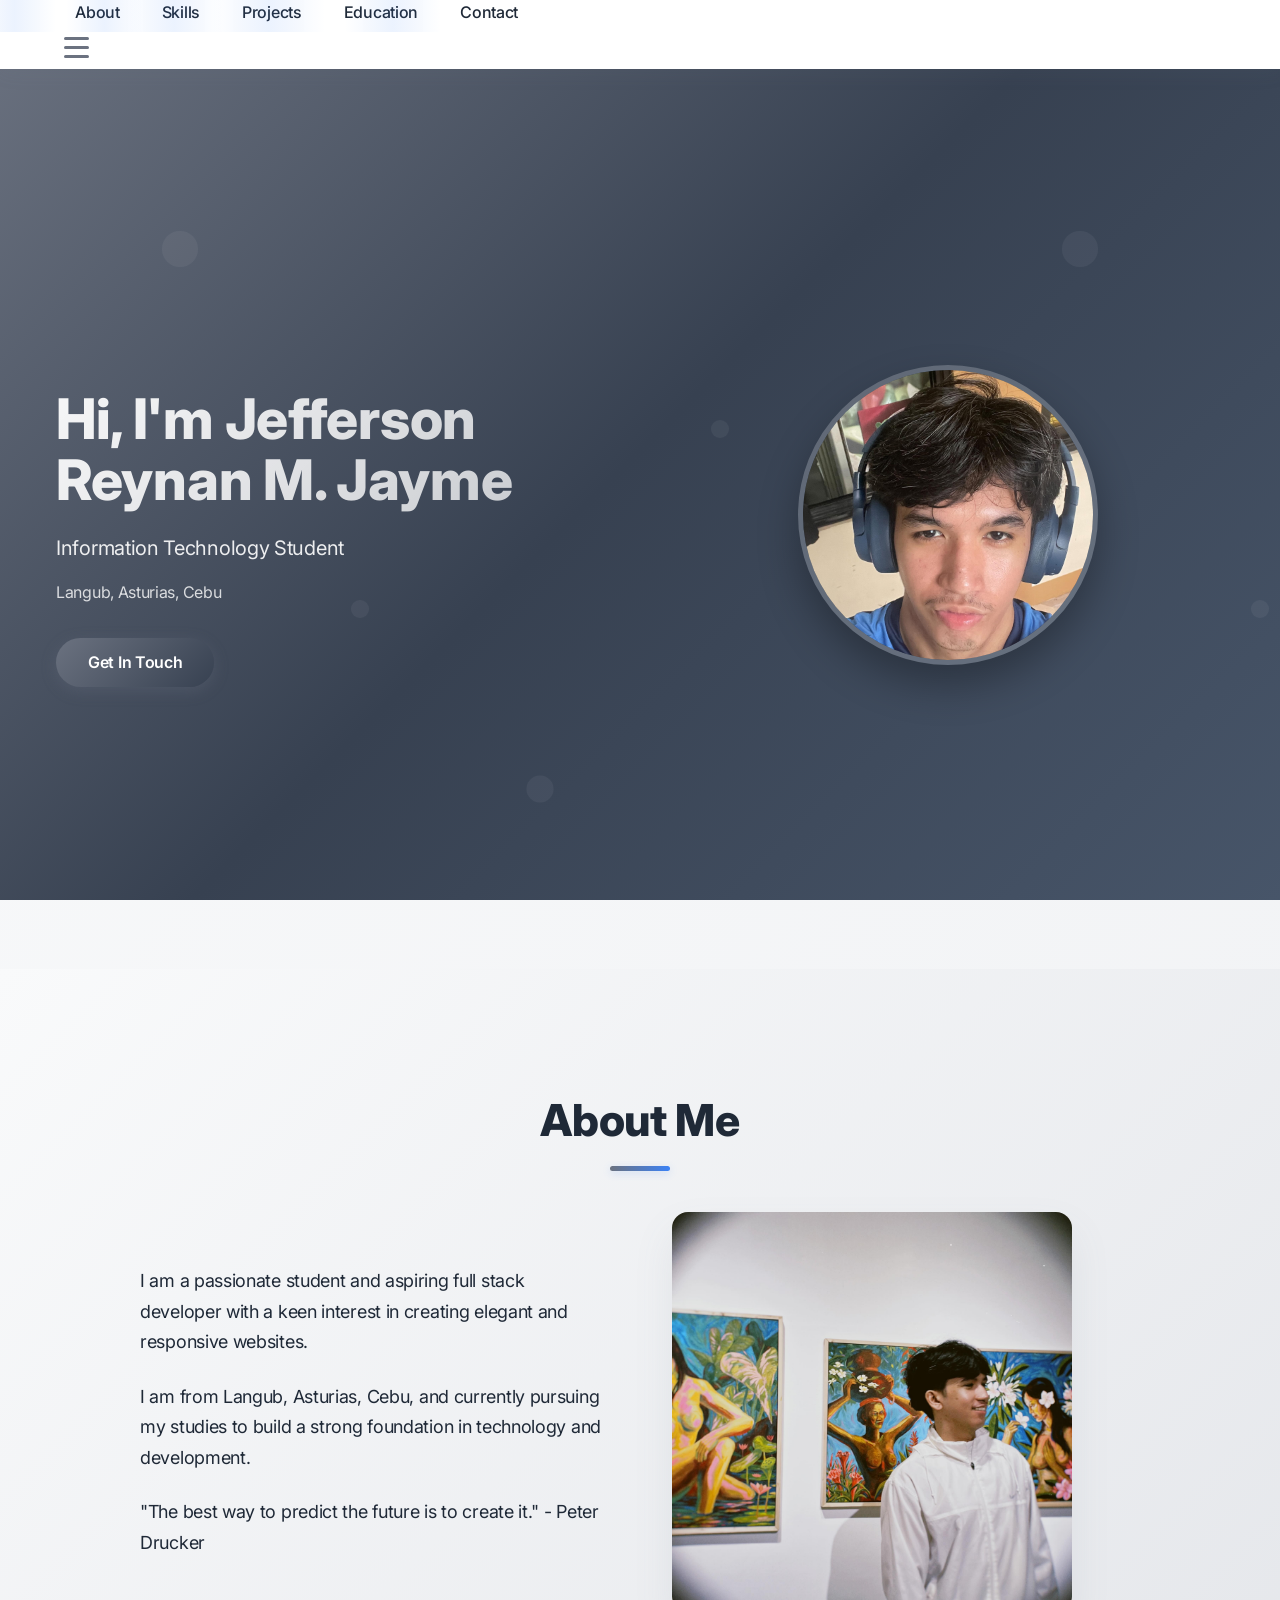
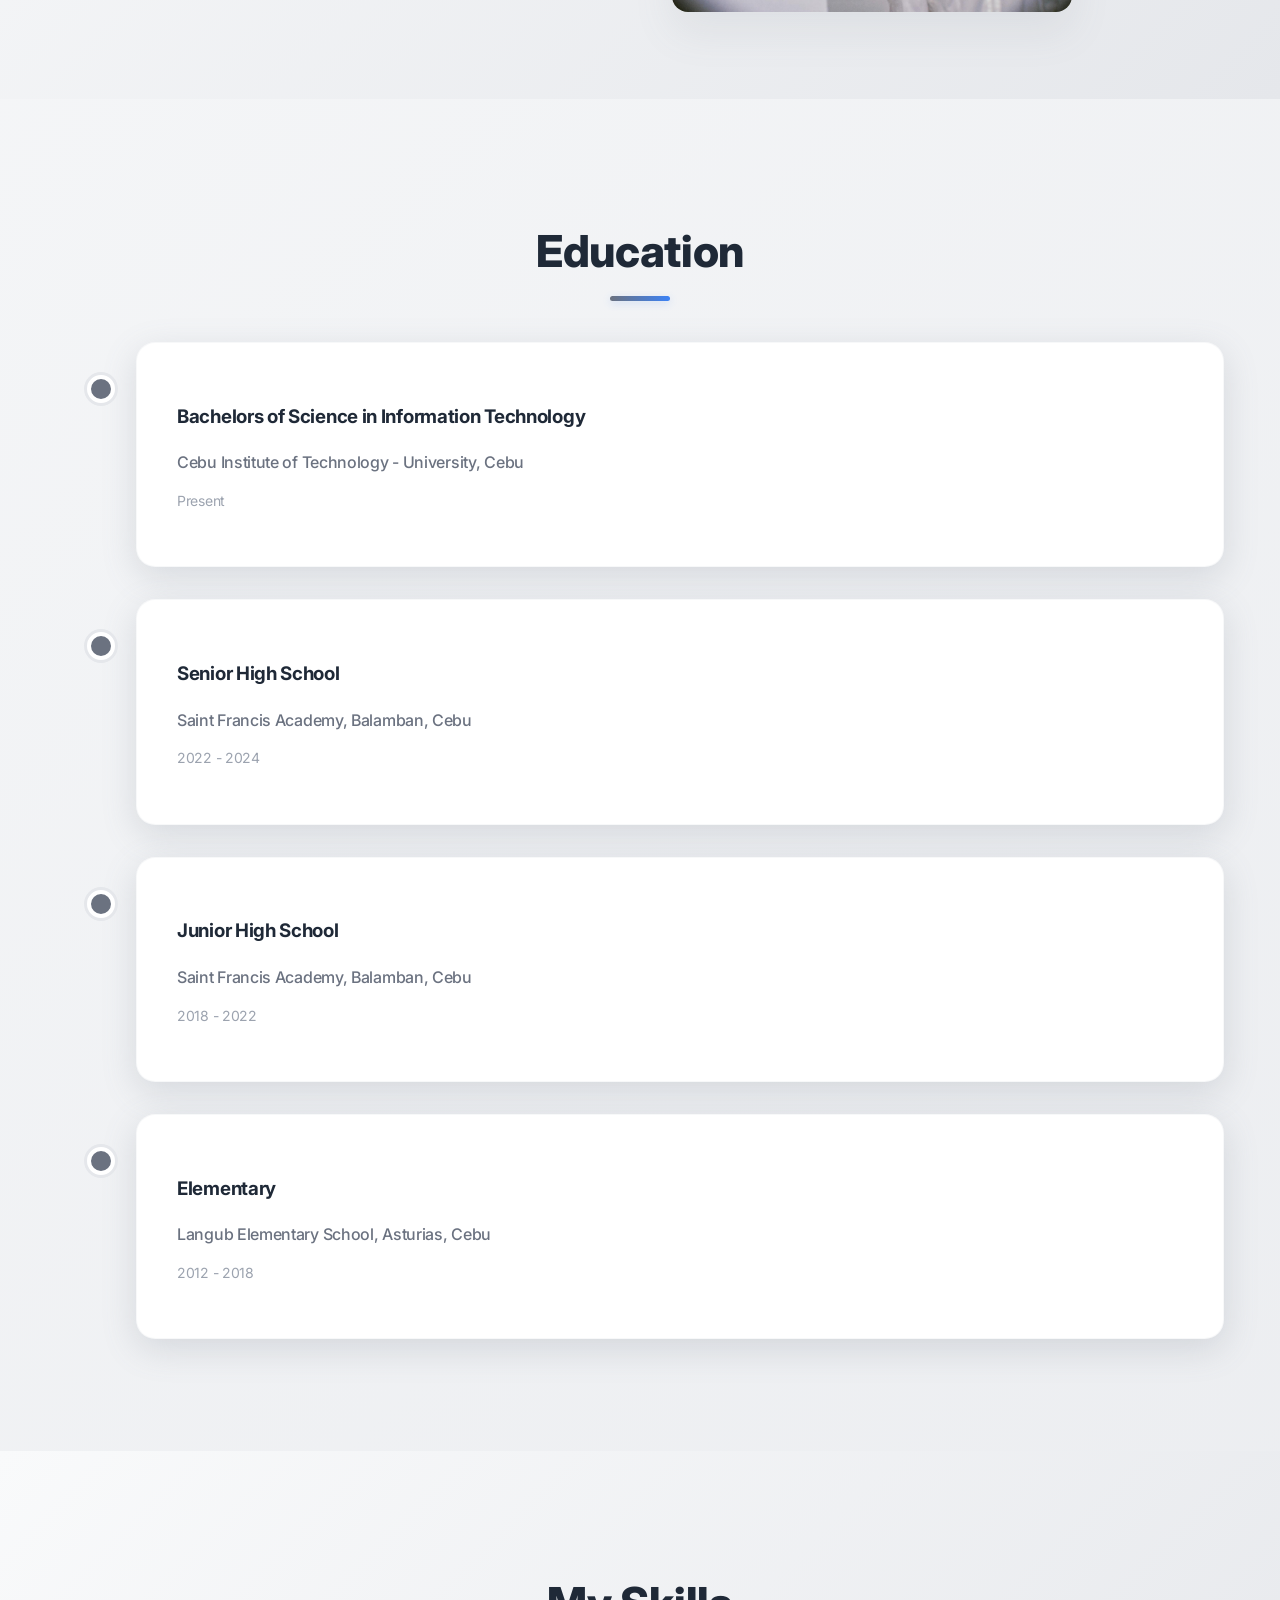
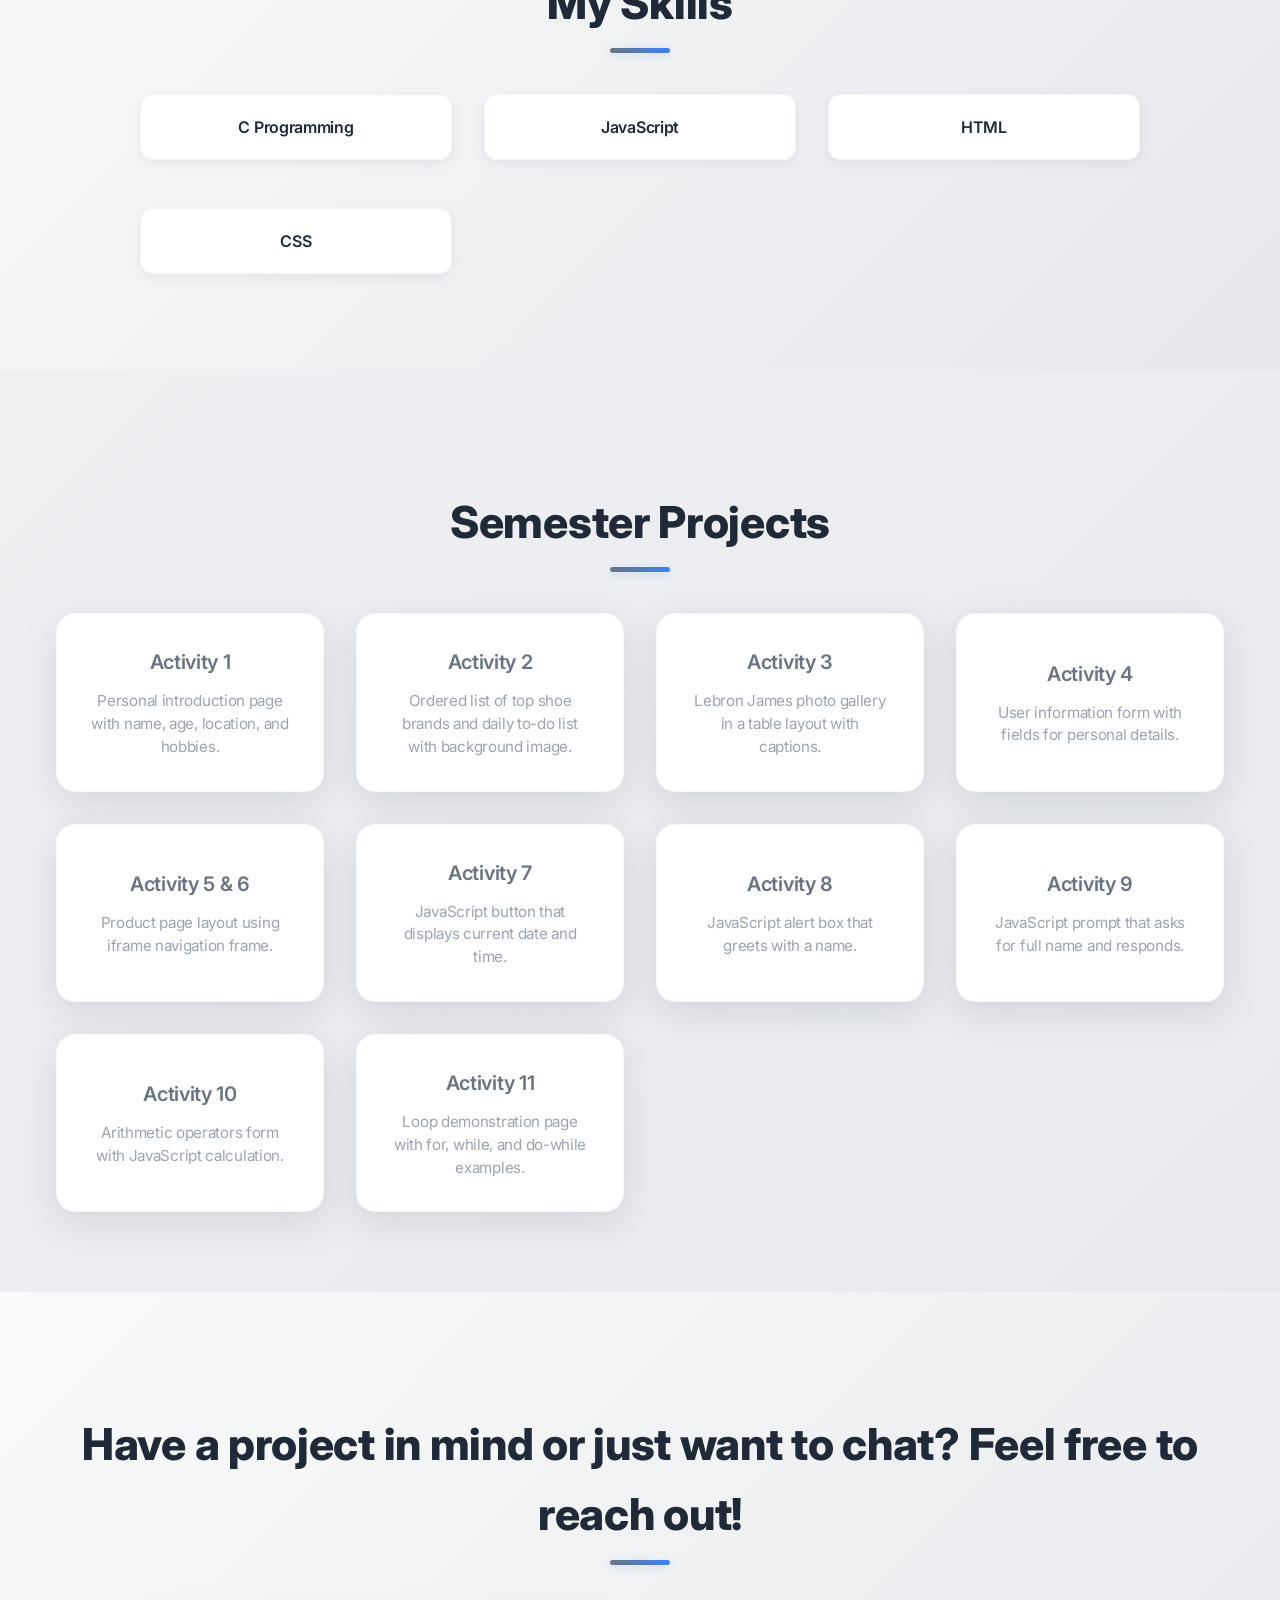
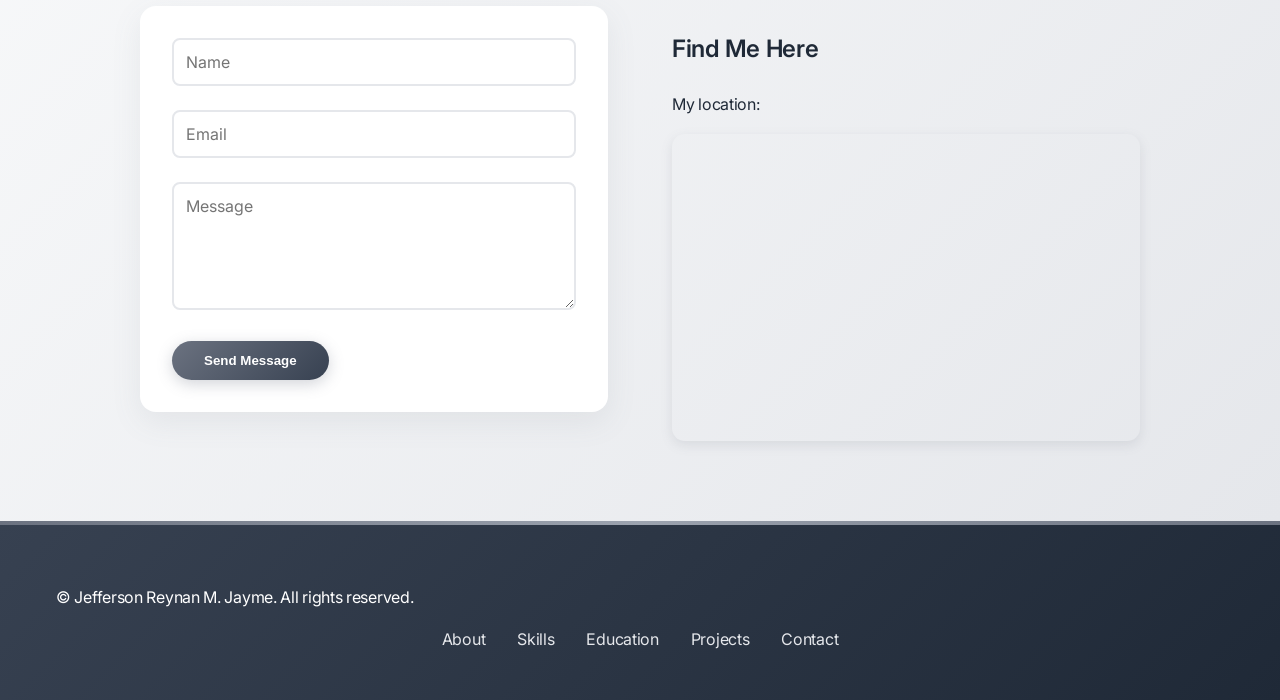
<file: index.html>
﻿<!DOCTYPE html>
<html lang="en">
<head>
    <meta charset="UTF-8">
    <meta name="viewport" content="width=device-width, initial-scale=1.0">
    <meta name="description" content="Jefferson Reynan M. Jayme - Portfolio">
    <meta name="author" content="Jefferson Reynan M. Jayme">
    <link rel="icon" type="image/x-icon" href="me.jpg">
    <title>Jefferson Reynan M. Jayme</title>
    <link href="https://fonts.googleapis.com/css2?family=Inter:wght@300;400;500;600;700&display=swap" rel="stylesheet">
    <link rel="stylesheet" href="style.css">
    <script src="script.js" defer></script>
</head>
<body>
    <!-- Header -->
    <header>
        <div class="container">
            <a href="#hero" class="logo"></a>
            <nav class="desktop-menu">
                <a href="#about">About</a>
                <a href="#skills">Skills</a>
                <a href="#projects">Projects</a>
                <a href="#education">Education</a>
                <a href="#contact">Contact</a>
            </nav>
            <button id="mobile-menu-button" class="mobile-menu-btn" aria-label="Toggle navigation">
                <span></span>
                <span></span>
                <span></span>
            </button>
        </div>
        <nav id="mobile-menu" class="mobile-menu">
            <a href="#about">About</a>
            <a href="#skills">Skills</a>
            <a href="#projects">Projects</a>
            <a href="#education">Education</a>
            <a href="#contact">Contact</a>
        </nav>
    </header>

    <main>
        <!-- Hero Section -->
        <section id="hero">
            <div class="hero-content">
                <div class="hero-text">
                    <h1>Hi, I'm Jefferson Reynan M. Jayme</h1>
                    <p>Information Technology Student</p>
                    <div class="hero-details">
                        <p>Langub, Asturias, Cebu</p>
                    </div>
                    <a href="#contact" class="btn btn-primary">Get In Touch</a>
                </div>
                <div class="hero-image">
                    <img src="me.jpg" alt="Jefferson Reynan M. Jayme">
                </div>
            </div>
            <div class="hero-bg-pattern"></div>
        </section>

        <!-- About Section -->
        <section id="about">
            <div class="container">
                <h2>About Me</h2>
                <div class="about-content">
                    <div class="about-text">
                        <p>I am a passionate student and aspiring full stack developer with a keen interest in creating elegant and responsive websites.</p>
                        <p>I am from Langub, Asturias, Cebu, and currently pursuing my studies to build a strong foundation in technology and development.</p>
                        <p>"The best way to predict the future is to create it." - Peter Drucker</p>
                    </div>
                    <div class="about-image">
                        <img src="about.jpg" alt="About Me">
                    </div>
                </div>
            </div>
        </section>

        <!-- Education Section -->
        <section id="education">
            <div class="container">
                <h2>Education</h2>
                <div class="education-list">
                    <div class="education-item">
                        <h3>Bachelors of Science in Information Technology</h3>
                        <p class="education-institution">Cebu Institute of Technology - University, Cebu</p>
                        <p class="education-year">Present</p>
                    </div>
                    <div class="education-item">
                        <h3>Senior High School</h3>
                        <p class="education-institution">Saint Francis Academy, Balamban, Cebu</p>
                        <p class="education-year">2022 - 2024</p>
                    </div>
                    <div class="education-item">
                        <h3>Junior High School</h3>
                        <p class="education-institution">Saint Francis Academy, Balamban, Cebu</p>
                        <p class="education-year">2018 - 2022</p>
                    </div>
                    <div class="education-item">
                        <h3>Elementary</h3>
                        <p class="education-institution">Langub Elementary School, Asturias, Cebu</p>
                        <p class="education-year">2012 - 2018</p>
                    </div>
                </div>
            </div>
        </section>

        <!-- Skills Section -->
        <section id="skills">
            <div class="container">
                <h2>My Skills</h2>
                <div class="skills-grid">
                    <div class="skill-item">
                        <span>C Programming</span>
                    </div>
                    <div class="skill-item">
                        <span>JavaScript</span>
                    </div>
                    <div class="skill-item">
                        <span>HTML</span>
                    </div>
                    <div class="skill-item">
                        <span>CSS</span>
                    </div>
                </div>
            </div>
        </section>

        <!-- Projects Section -->
        <section id="projects">
            <div class="container">
                <h2>Semester Projects</h2>
                <div class="projects-grid">
                    <a href="../act1/activity1.html" class="project-card" target="_blank">
                        <div>
                            <h3>Activity 1</h3>
                            <p class="project-description">Personal introduction page with name, age, location, and hobbies.</p>
                        </div>
                    </a>
                    <a href="../act2/activity2.html" class="project-card" target="_blank">
                        <div>
                            <h3>Activity 2</h3>
                            <p class="project-description">Ordered list of top shoe brands and daily to-do list with background image.</p>
                        </div>
                    </a>
                    <a href="../act3/activity3.html" class="project-card" target="_blank">
                        <div>
                            <h3>Activity 3</h3>
                            <p class="project-description">Lebron James photo gallery in a table layout with captions.</p>
                        </div>
                    </a>
                    <a href="activity4.html" class="project-card" target="_blank">
                        <div>
                            <h3>Activity 4</h3>
                            <p class="project-description">User information form with fields for personal details.</p>
                        </div>
                    </a>
                    <a href="../act6/index.html" class="project-card" target="_blank">
                        <div>
                            <h3>Activity 5 & 6</h3>
                            <p class="project-description">Product page layout using iframe navigation frame.</p>
                        </div>
                    </a>
                    <a href="../act7/index.html.html" class="project-card" target="_blank">
                        <div>
                            <h3>Activity 7</h3>
                            <p class="project-description">JavaScript button that displays current date and time.</p>
                        </div>
                    </a>
                    <a href="../act8/index.html.html" class="project-card" target="_blank">
                        <div>
                            <h3>Activity 8</h3>
                            <p class="project-description">JavaScript alert box that greets with a name.</p>
                        </div>
                    </a>
                    <a href="../act9/index.html" class="project-card" target="_blank">
                        <div>
                            <h3>Activity 9</h3>
                            <p class="project-description">JavaScript prompt that asks for full name and responds.</p>
                        </div>
                    </a>
                    <a href="../act10/index.html" class="project-card" target="_blank">
                        <div>
                            <h3>Activity 10</h3>
                            <p class="project-description">Arithmetic operators form with JavaScript calculation.</p>
                        </div>
                    </a>
                    <a href="../act11/activity11.html" class="project-card" target="_blank">
                        <div>
                            <h3>Activity 11</h3>
                            <p class="project-description">Loop demonstration page with for, while, and do-while examples.</p>
                        </div>
                    </a>
                </div>
            </div>
        </section>

        <!-- Contact Section -->
        <section id="contact">
            <div class="container">
                <h2>Have a project in mind or just want to chat? Feel free to reach out!</h2>
                <div class="contact-content">
                    <div class="contact-form">
                        <form id="contactForm">
                            <div class="form-group">
                                <input type="text" id="name" name="name" placeholder="Name" required>
                            </div>
                            <div class="form-group">
                                <input type="email" id="email" name="email" placeholder="Email" required>
                            </div>
                            <div class="form-group">
                                <textarea id="message" name="message" rows="5" placeholder="Message" required></textarea>
                            </div>
                            <button type="submit" class="btn btn-primary">Send Message</button>
                        </form>
                    </div>
                    <div class="contact-info">
                        <h3>Find Me Here</h3>
                        <p>My location:</p>
                        <div class="location-map">
                            <iframe src="https://www.google.com/maps/embed?pb=!1m18!1m12!1m3!1d4664.048304246637!2d123.733541569204!3d10.580619111533487!2m3!1f0!2f0!3f0!3m2!1i1024!2i768!4f13.1!3m3!1m2!1s0x33a906456cd90123%3A0x2db681f93d478acc!2sLangub%2C%20Asturias%2C%20Cebu!5e0!3m2!1sen!2sph!4v1778016704497!5m2!1sen!2sph" width="600" height="450" style="border:0;" allowfullscreen="" loading="lazy" referrerpolicy="no-referrer-when-downgrade"></iframe>
                        </div>
                    </div>
                </div>
            </div>
        </section>
    </main>

    <!-- Footer -->
    <footer>
        <div class="container">
            <p>&copy; <span id="current-year"></span> Jefferson Reynan M. Jayme. All rights reserved.</p>
            <nav class="footer-nav">
                <a href="#about">About</a>
                <a href="#skills">Skills</a>
                <a href="#education">Education</a>
                <a href="#projects">Projects</a>
                <a href="#contact">Contact</a>
            </nav>
        </div>
    </footer>
</body>
</html>
</file>
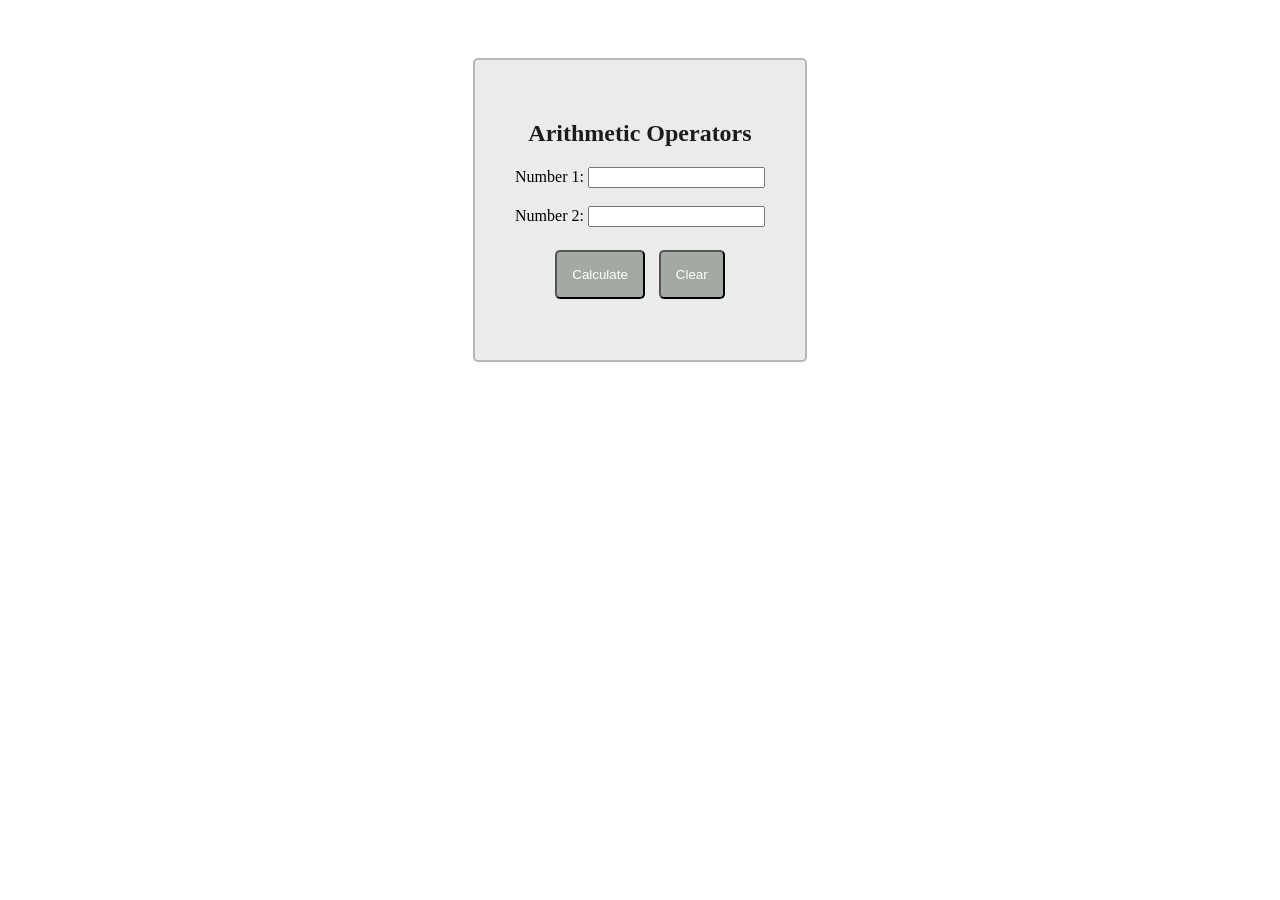
<file: act10/index.html>
<!DOCTYPE html>
 <html>
    <head>
        <title>Activity 10</title>
        <script src="script.js"></script>
          <link rel="stylesheet" href="styles.css" />
    </head>
    <body>
        <div class="container">
            <h2>Arithmetic Operators</h2>
            <form id="sumForm">
                <label for="num1">Number 1:</label>
                <input type="text" id="num1" name="num1"><br><br>

                <label for="num2">Number 2:</label>
                <input type="text" id="num2" name="num2"><br><br>

                <button type="button" onclick="calculate()">Calculate</button>
                <button type="reset" onclick="clearFields()">Clear</button>
            </form>


            <p id="sum"></p>
            <p id="difference"></p>
            <p id="product"></p>
            <p id="quotient"></p>
            <p id="remainder"></p>
        </div>
    </body>
</html>
</file>
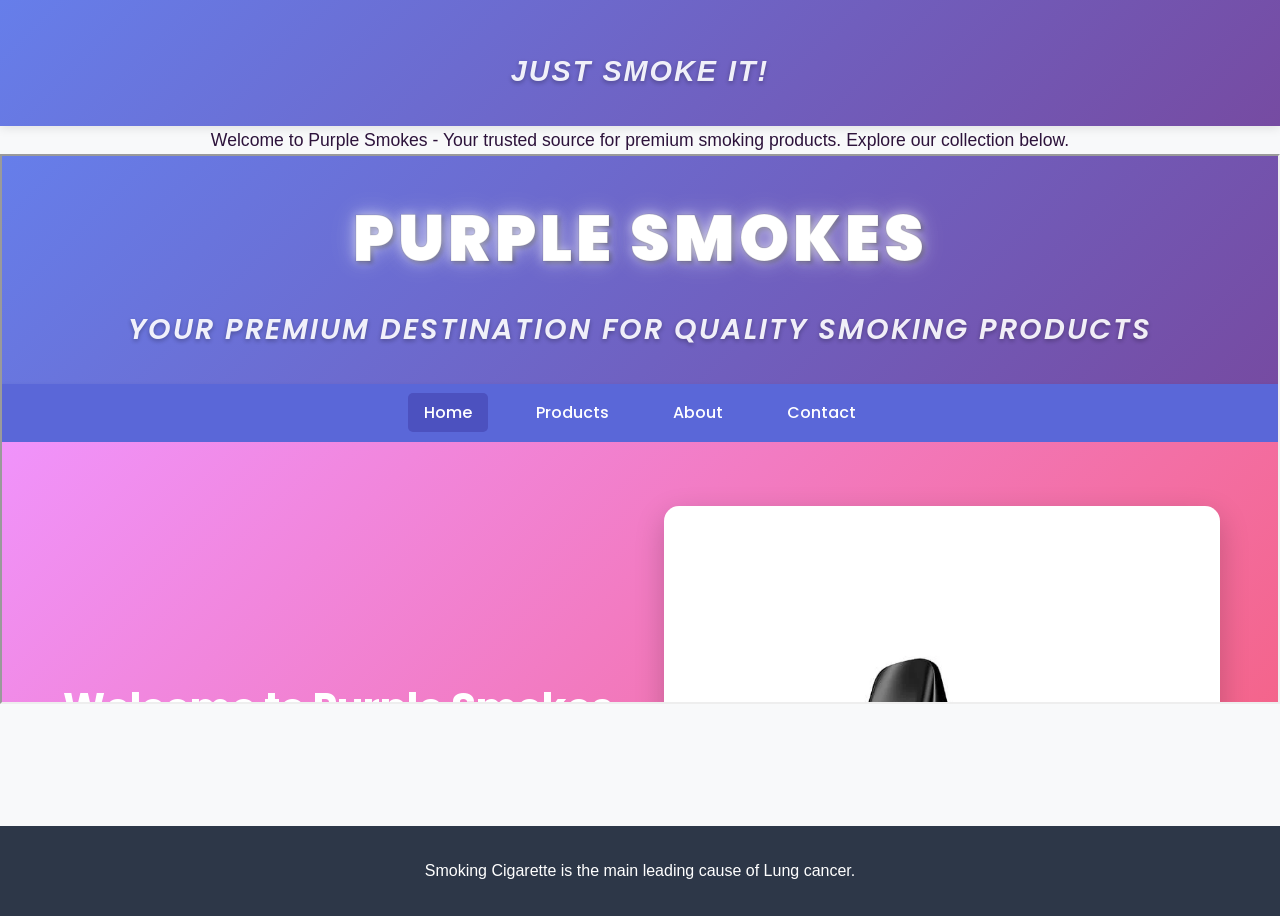
<file: act6/index.html>
<!DOCTYPE html>
<html>
    <head>
        <title>activity 5</title>
        <link rel="stylesheet" href="style.css">

    </head>       
    <body>
        <div class="header">
            <p>Just Smoke It!</p>
        </div>

        <div class="main">
            <p>Welcome to Purple Smokes - Your trusted source for premium smoking products. Explore our collection below.</p>
            <iframe src="home.html" name="mainframe" width="100%" height="550"></iframe>
        </div>

        <div class="footer">
            <p>Smoking Cigarette is the main leading cause of Lung cancer.</p>
        </div>
    </body>
</html>
</file>
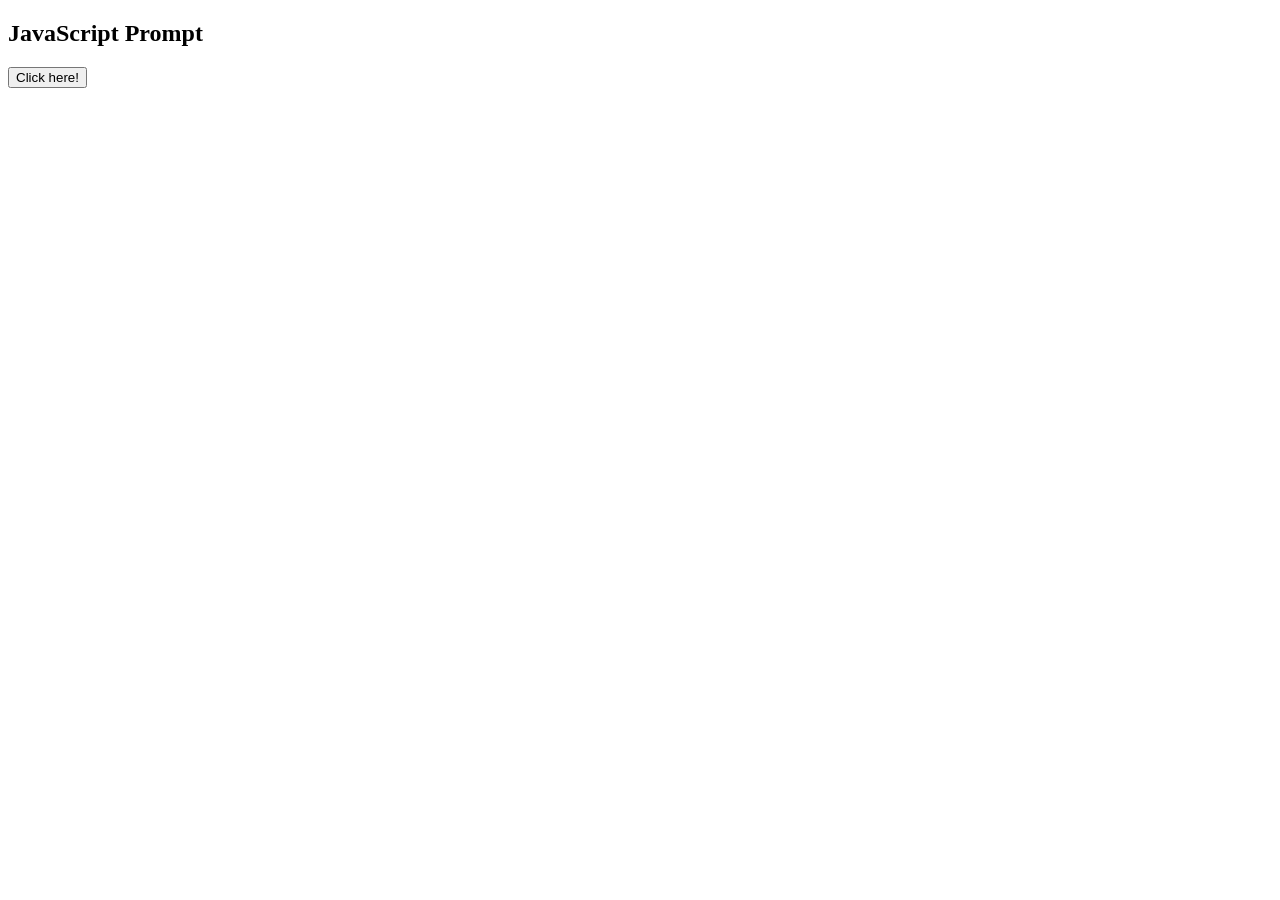
<file: act9/index.html>
<!DOCTYPE html>
<html>
    <head>
        <title>Activity 9</title>
        <script>
            function myFunction() {
                let txt;
                let fullName = prompt("Full name :", "Enter full name here");
                if (fullName == null || fullName == "") {
                    txt = "The field is required!";
                } else {
                    txt = "Hello, " + fullName + "! How are you today?";
                }
                document.getElementById("demo").innerHTML = txt;
            }
        </script>
    </head>
    <body>
        <h2>JavaScript Prompt</h2>
        <button onclick="myFunction()">Click here!</button>
        <p id="demo"></p> <!--Display output here-->
    </body>
</html>
</file>
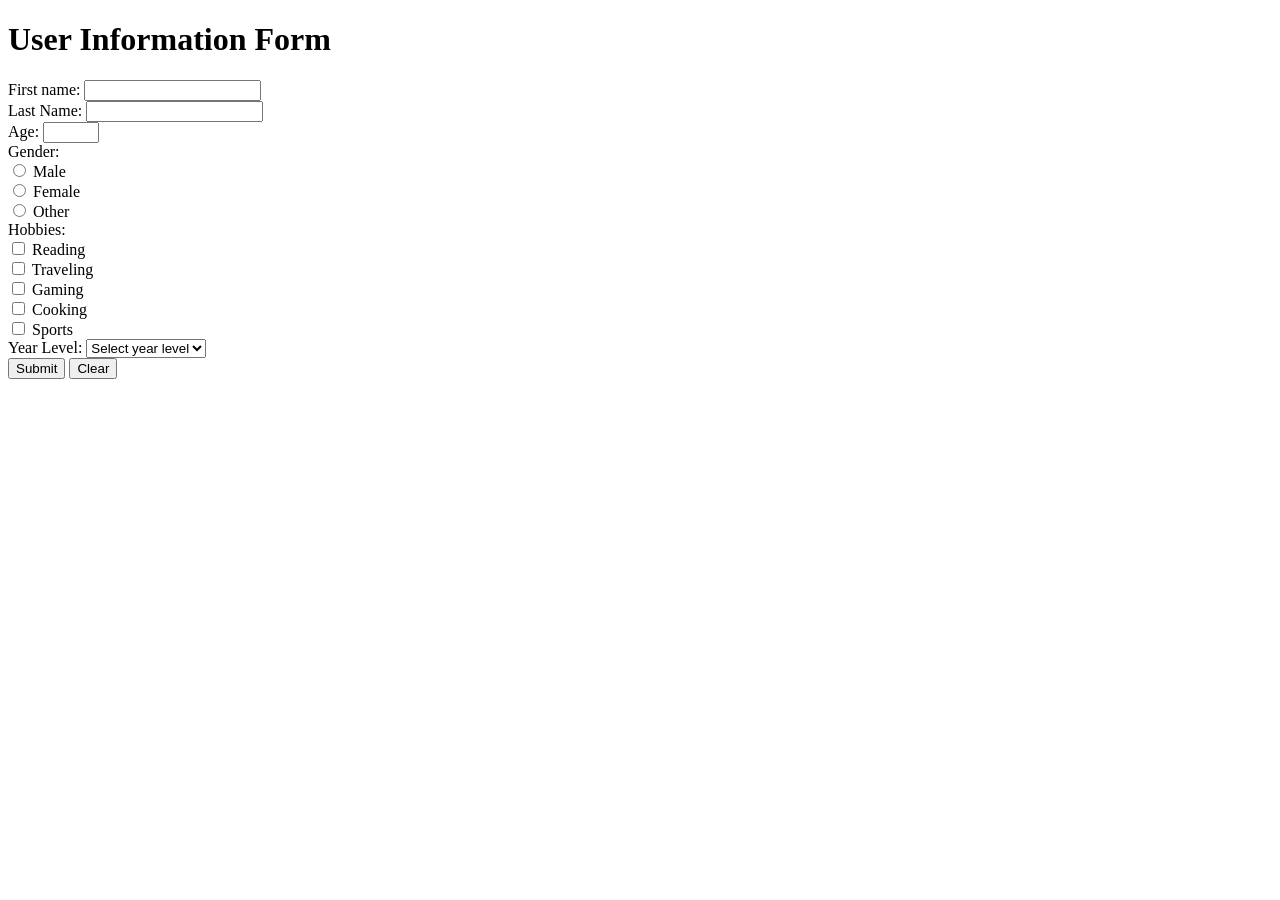
<file: activity4.html>
<!DOCTYPE html>
<html lang="en">
<head>
    <meta charset="UTF-8">
    <meta name="viewport" content="width=device-width, initial-scale=1.0">
    <title>Activity 4 - User Information Form</title>
</head>
<body>
    <h1>User Information Form</h1>
    <form id="userForm">
        <div>
            <label for="firstName">First name:</label>
            <input type="text" id="firstName" name="firstName" required>
        </div>

        <div>
            <label for="lastName">Last Name:</label>
            <input type="text" id="lastName" name="lastName" required>
        </div>

        <div>
            <label for="age">Age:</label>
            <input type="number" id="age" name="age" min="1" max="120" required>
        </div>

        <div>
            <label>Gender:</label><br>
            <input type="radio" name="gender" value="male" required> Male<br>
            <input type="radio" name="gender" value="female" required> Female<br>
            <input type="radio" name="gender" value="other" required> Other
        </div>

        <div>
            <label>Hobbies:</label><br>
            <input type="checkbox" name="hobbies" value="reading"> Reading<br>
            <input type="checkbox" name="hobbies" value="traveling"> Traveling<br>
            <input type="checkbox" name="hobbies" value="gaming"> Gaming<br>
            <input type="checkbox" name="hobbies" value="cooking"> Cooking<br>
            <input type="checkbox" name="hobbies" value="sports"> Sports
        </div>

        <div>
            <label for="yearLevel">Year Level:</label>
            <select id="yearLevel" name="yearLevel" required>
                <option value="">Select year level</option>
                <option value="1st">1st year</option>
                <option value="2nd">2nd year</option>
                <option value="3rd">3rd year</option>
                <option value="4th">4th year</option>
            </select>
        </div>

        <div>
            <button type="submit">Submit</button>
            <button type="reset">Clear</button>
        </div>
    </form>

    <script>
        document.getElementById('userForm').addEventListener('submit', function(e) {
            e.preventDefault();
            alert('Form submitted successfully!');
        });
    </script>
</body>
</html>
</file>
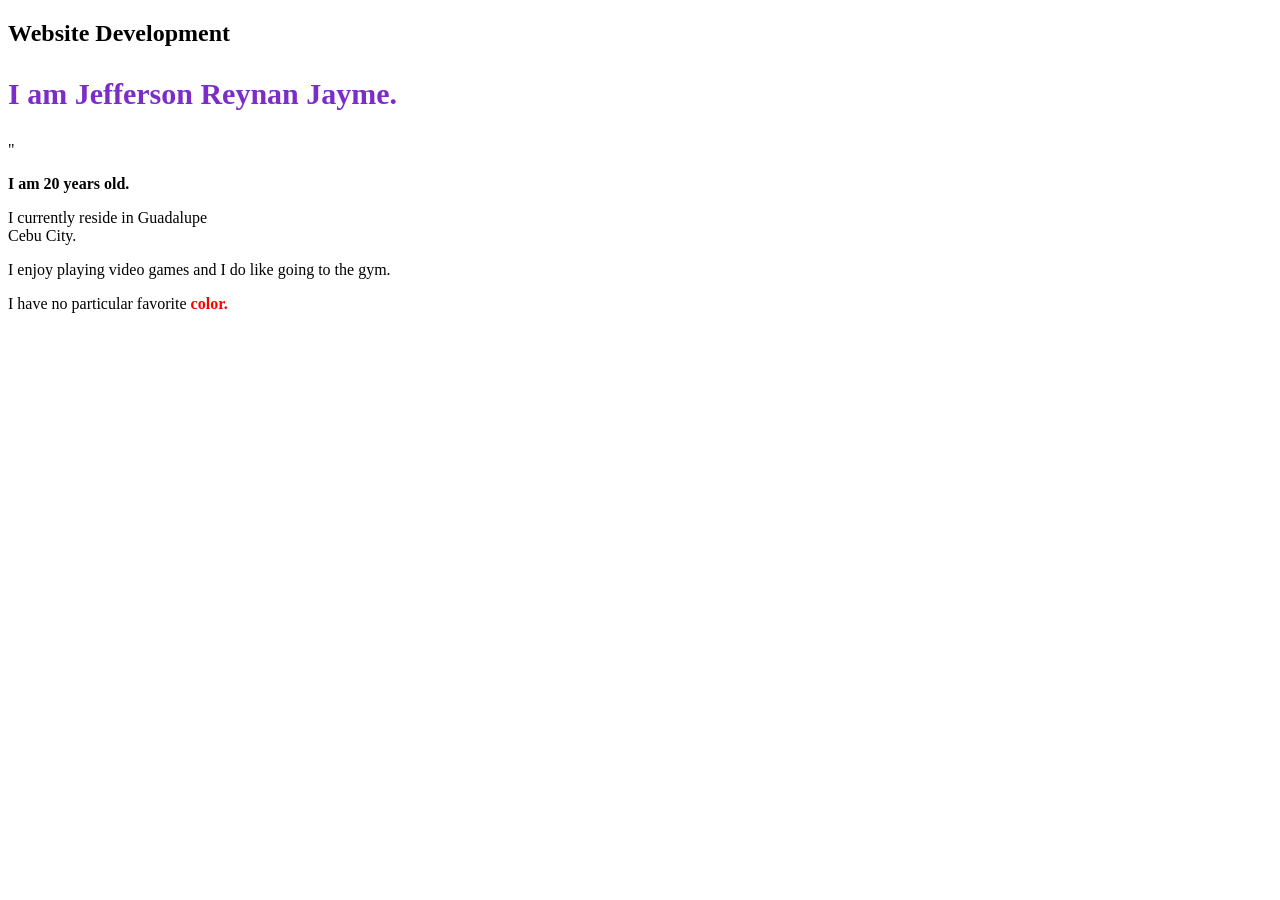
<file: act1/activity1.html>
<!DOCTYPE html>
<html>
    <head>
		<title>Acitivity1</title>
	</head>
	<body>
		<h2>Website Development</h2>
		<p style="font-size: 30px;font-family:Times New Roman, Times, serif;font-weight: bold; color: rgb(124, 45, 199); text-decoration:solid; ">I am Jefferson Reynan Jayme.</p>"
	    <p><b>I am 20 years old.</b></p>
	    <p>I currently reside in Guadalupe <br> Cebu City.</p>
	    <p>I enjoy playing video games and I do like going to the gym.</p>
	    <p>I have no particular favorite <b style="font-weight:bolder; color:red">color.</b></p>
	</body>
</html>
</file>
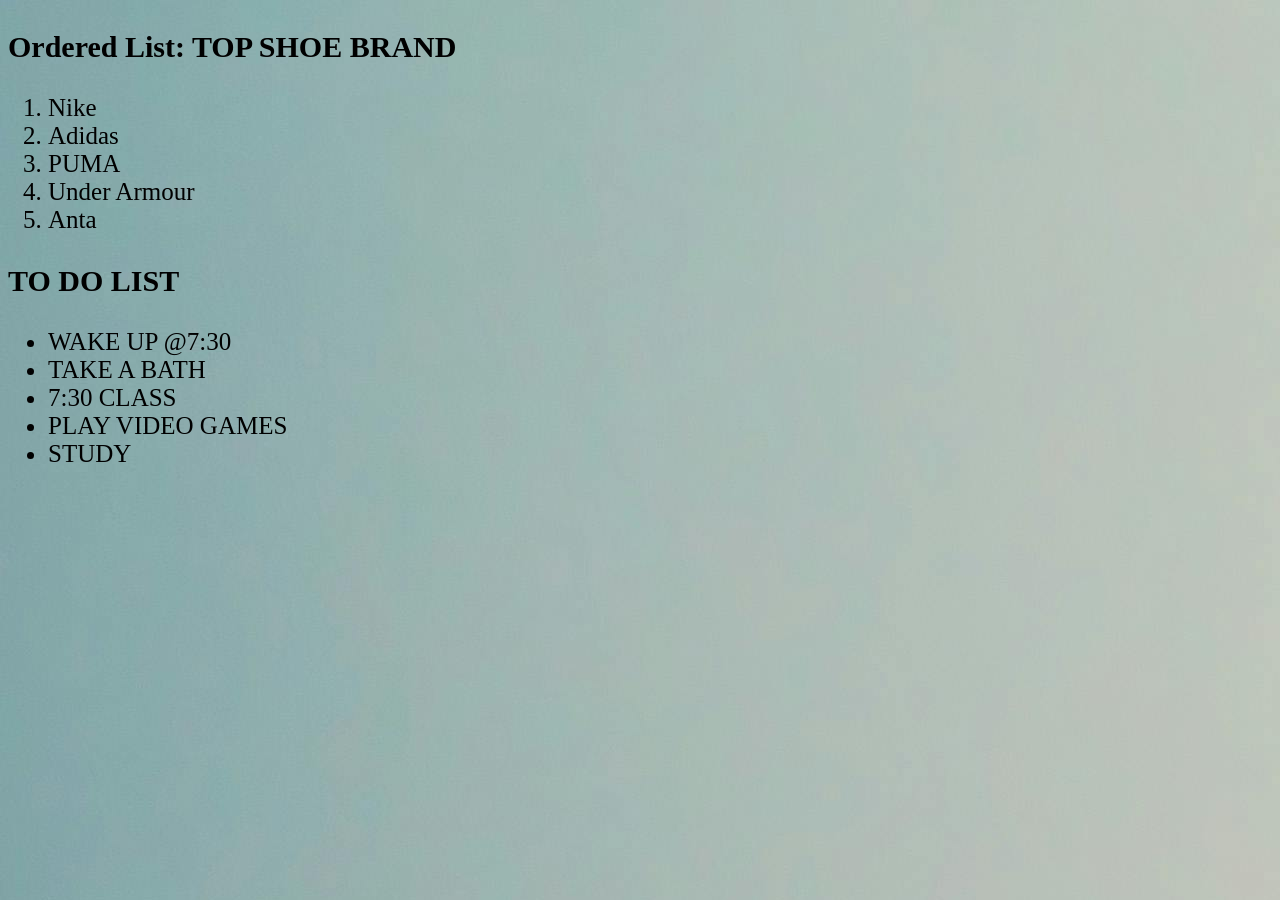
<file: act2/activity2.html>
<!DOCTYPE html>
<html>
    <head>
        <title>activity2</title>
    </head>
    <body style="background: url('image/bg.jpg') repeat;"> 
        <h3 style="color: black; font-size:30px"> Ordered List: TOP SHOE BRAND</h3>
        <ol style="color: black; font-size: 25px">
            <li>Nike</li>
            <li>Adidas</li>
            <li>PUMA</li>
            <li>Under Armour</li>
            <li>Anta</li>
        </ol>
        <h3 style="color: black; font-size:30px">TO DO LIST</h3>
        <ul style="color: black; font-size:25px">
            <li>WAKE UP @7:30</li>
            <li>TAKE A BATH</li>
            <li>7:30 CLASS</li>
            <li>PLAY VIDEO GAMES</li>
            <li>STUDY</li>
        </ul>
    </body>    
</html>
</file>
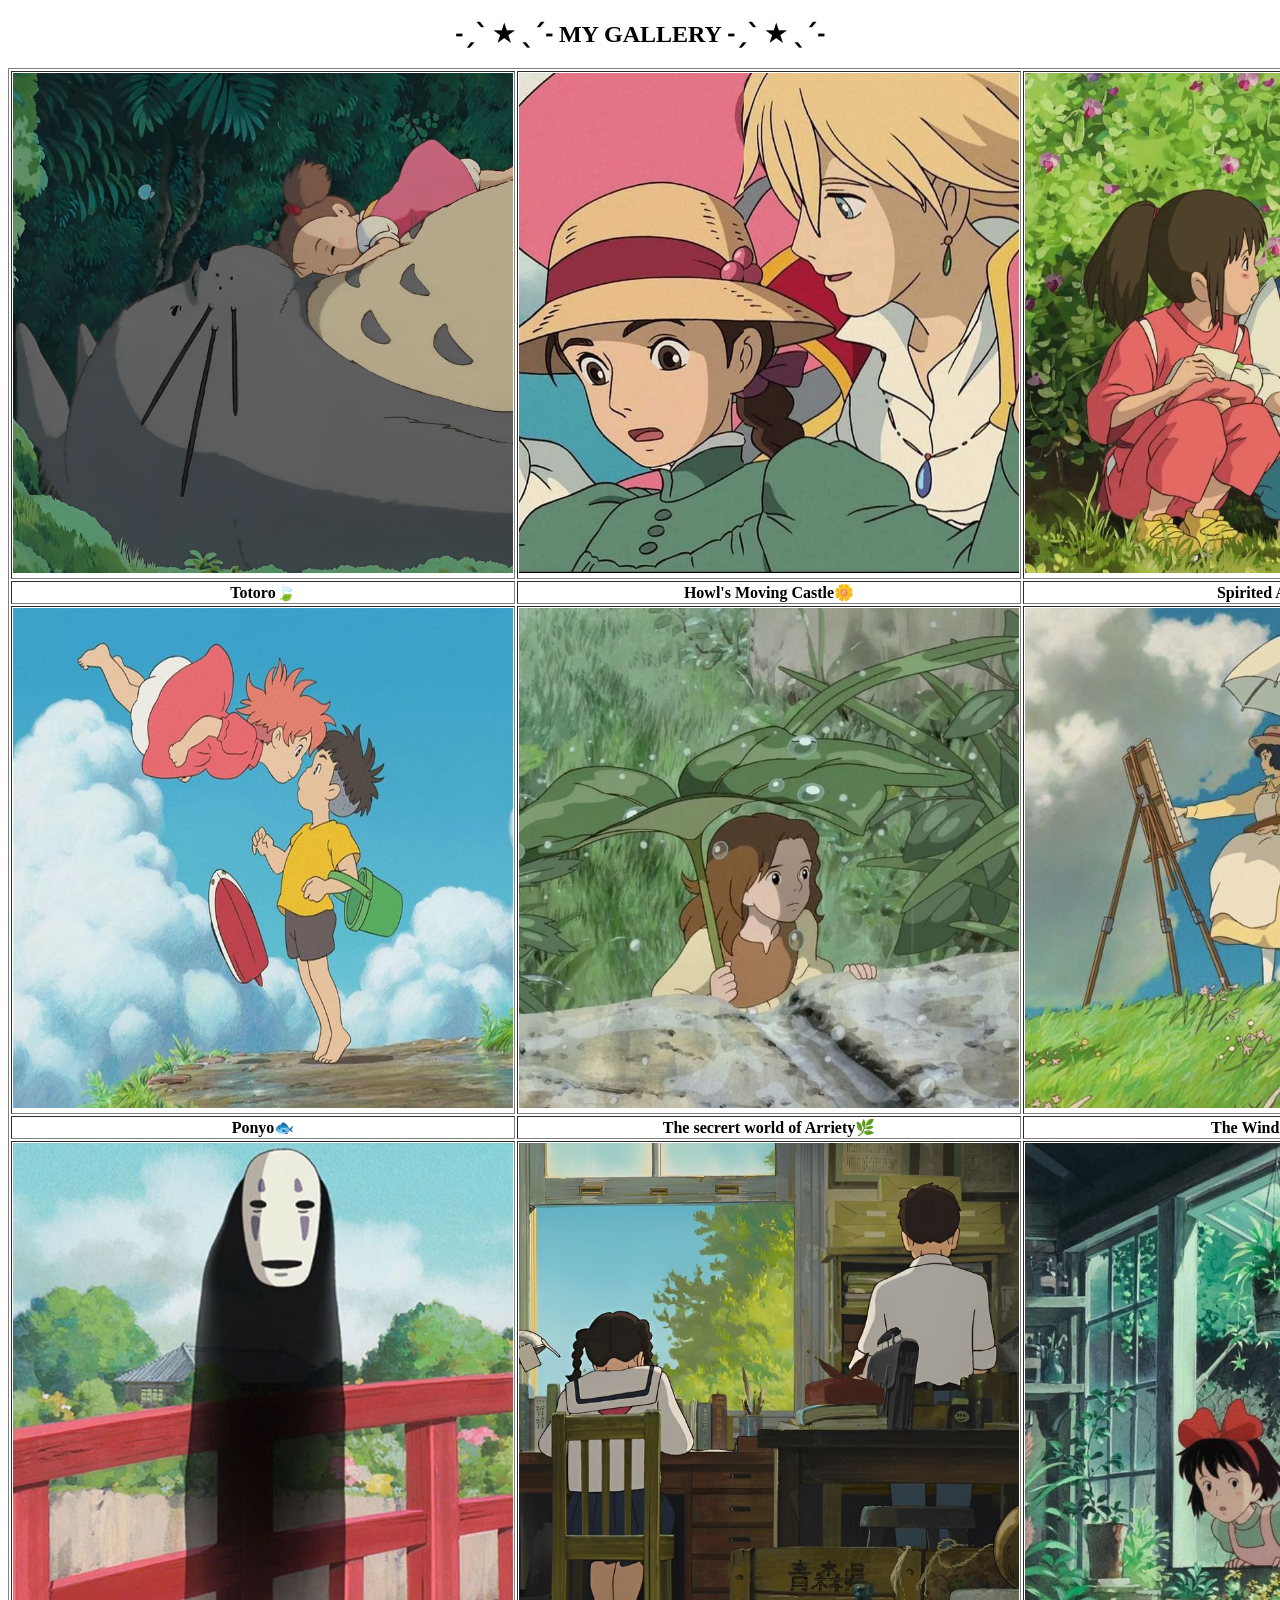
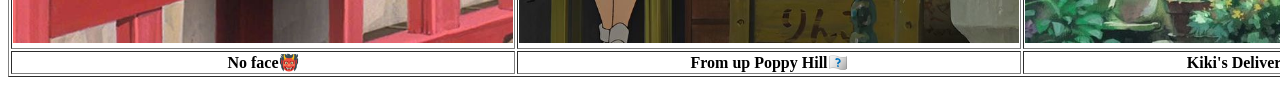
<file: act3/activity3.html>
<!DOCTYPE html>
     <html>
	    <head>
		   <title>Activity 3</title>
		   </head>
		   <body>
		   <h2 style="text-align:center;"> ˗ˏˋ ★ ˎˊ˗ MY GALLERY ˗ˏˋ ★ ˎˊ˗</h2>
		   <table border="1px solid black" width="100%"  height="500"  style=text-align:center;"
		   <tr>
		      <td><img src="images/totoro.jpg"
			  width="500"
			  height="500">
			  
			  <td><img src="images/howl.jpg"
			  width="500"
			  height="500">
			  
			  <td><img src="images/spirited.jpg"
			  width="500"
			  height="500">
		   </tr>
		   <tr>
		      <th>Totoro🍃</th>
			  <th>Howl's Moving Castle🌼</th>
			  <th>Spirited Away🐉</th>
		   </tr>
		   
		   		   <tr>
		      <td><img src="images/ponyo.jpg"
			  width="500"
			  height="500">
			  
			  <td><img src="images/arriety.jpg"
			  width="500"
			  height="500">
			  
			  <td><img src="images/wind.jpg"
			  width="500"
			  height="500">
		   </tr>
		   <tr>
		      <th>Ponyo🐟</th>
			  <th>The secrert world of Arriety🌿</th>
			  <th>The Wind Rises🎐</th>
		   </tr>
		   
		   <td><img src="images/no face.jpg"
			  width="500"
			  height="500">
			  
			  <td><img src="images/poppy.jpg"
			  width="500"
			  height="500">
			  
			  <td><img src="images/kiki.jpg"
			  width="500"
			  height="500">
		   </tr>
		   <tr>
		      <th>No face👹</th>
			  <th>From up Poppy Hill🏴󠁭󠁵󠁢󠁲󠁿</th>
			  <th>Kiki's Delivery Service🥖</th>
		   </tr>
		   
		   
		   
		   
		   </table>
</file>
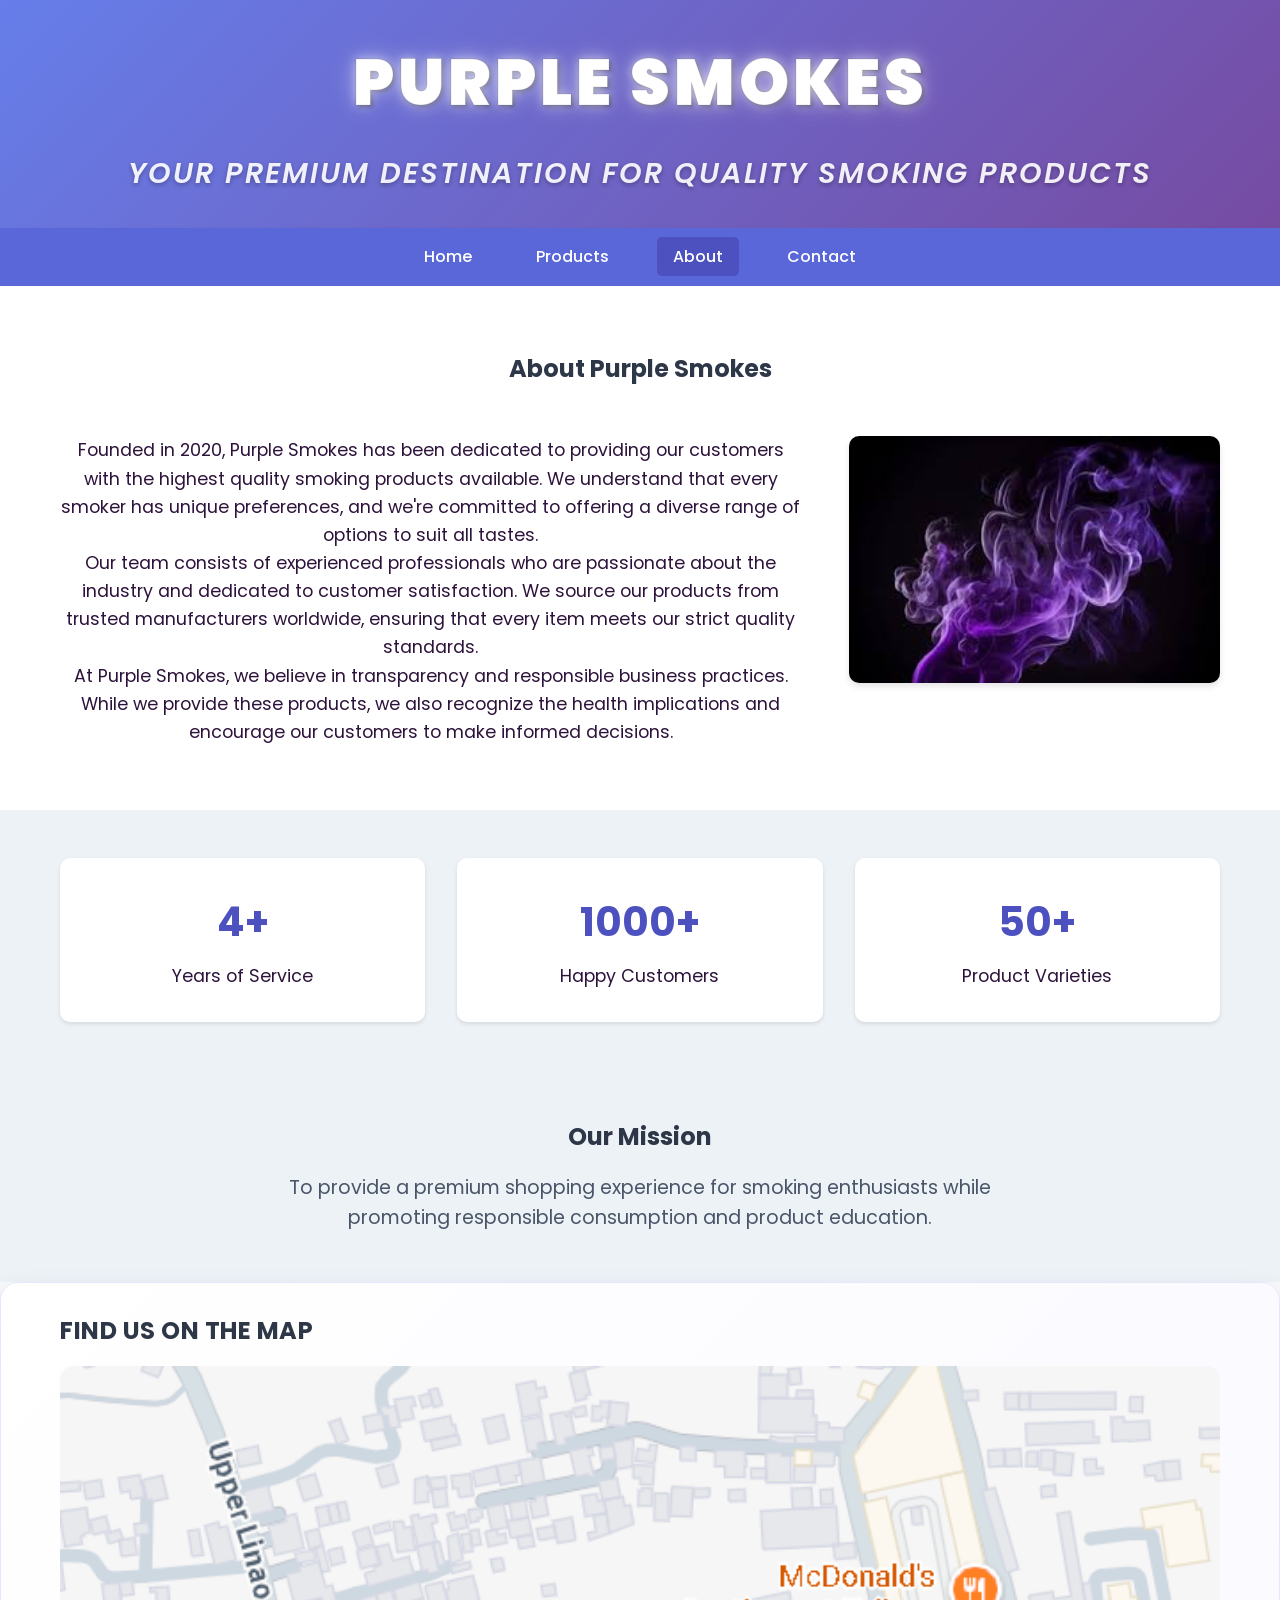
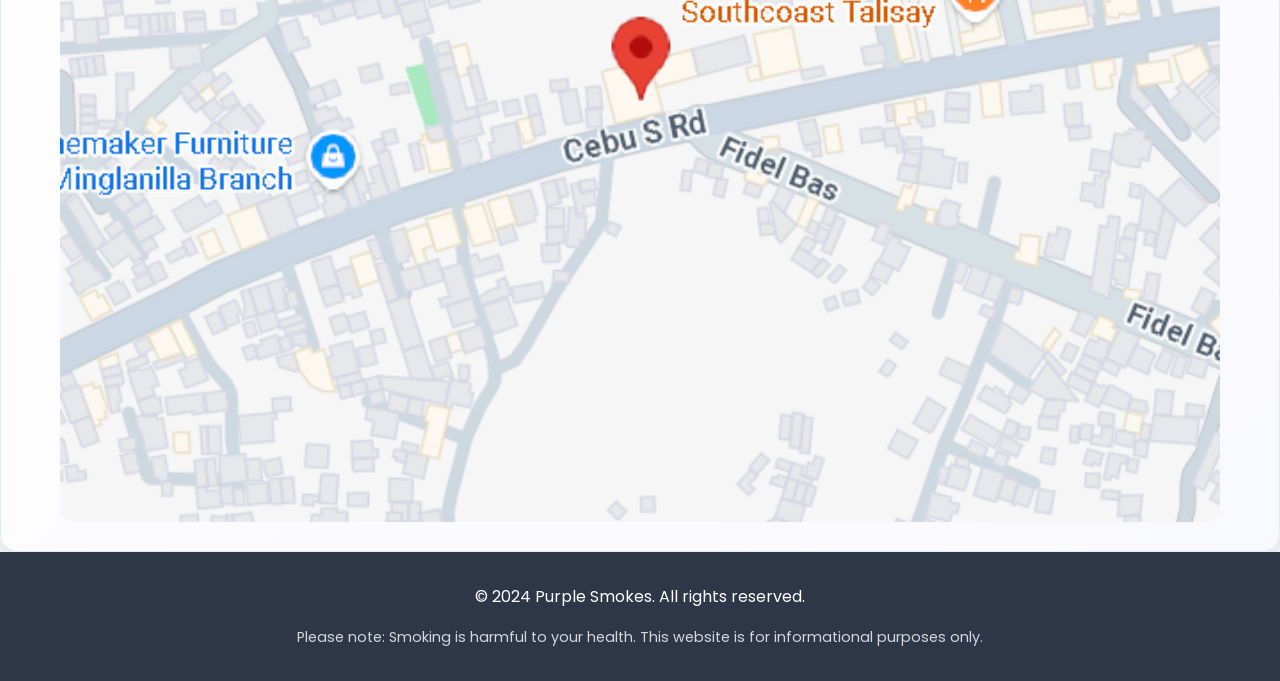
<file: act6/about.html>
<!DOCTYPE html>
<html lang="en">
<head>
    <meta charset="UTF-8">
    <meta name="viewport" content="width=device-width, initial-scale=1.0">
    <title>About Us - Purple Smokes</title>
    <link rel="stylesheet" href="style.css">
    <link href="https://fonts.googleapis.com/css2?family=Poppins:wght@300;400;500;600;700&display=swap" rel="stylesheet">
</head>
<body>
    <header class="header">
        <div class="container">
            <h1>Purple Smokes</h1>
            <p>Your Premium Destination for Quality Smoking Products</p>
        </div>
    </header>

    <nav class="nav">
        <div class="container">
            <ul>
                <li><a href="home.html">Home</a></li>
                <li><a href="products.html">Products</a></li>
                <li><a href="about.html" class="active">About</a></li>
                <li><a href="contact.html">Contact</a></li>
            </ul>
        </div>
    </nav>

    <main class="main">
        <section class="about">
            <div class="container">
                <h2>About Purple Smokes</h2>
                <div class="about-content">
                    <div class="about-text">
                        <p>Founded in 2020, Purple Smokes has been dedicated to providing our customers with the highest quality smoking products available. We understand that every smoker has unique preferences, and we're committed to offering a diverse range of options to suit all tastes.</p>
                        <p>Our team consists of experienced professionals who are passionate about the industry and dedicated to customer satisfaction. We source our products from trusted manufacturers worldwide, ensuring that every item meets our strict quality standards.</p>
                        <p>At Purple Smokes, we believe in transparency and responsible business practices. While we provide these products, we also recognize the health implications and encourage our customers to make informed decisions.</p>
                    </div>
                    <div class="about-image">
                        <img src="images/bg.jpg" alt="Purple Smokes Store Interior" class="about-img">
                    </div>
                </div>
            </div>
        </section>

        <section class="stats">
            <div class="container">
                <div class="about-stats">
                    <div class="stat">
                        <h3>4+</h3>
                        <p>Years of Service</p>
                    </div>
                    <div class="stat">
                        <h3>1000+</h3>
                        <p>Happy Customers</p>
                    </div>
                    <div class="stat">
                        <h3>50+</h3>
                        <p>Product Varieties</p>
                    </div>
                </div>
            </div>
        </section>

        <section class="mission">
            <div class="container">
                <h2>Our Mission</h2>
                <p>To provide a premium shopping experience for smoking enthusiasts while promoting responsible consumption and product education.</p>
            </div>
        </section>

        <section class="map-section">
            <div class="container">
                <h2>Find Us on the Map</h2>
                <div class="map-wrapper">
                    <img src="images/map.png" alt="Purple Smokes store location map" style="width:100%; height:auto; border-radius: 10px; box-shadow: 0 4px 12px rgba(0,0,0,0.12);">
                </div>
            </div>
        </section>
    </main>

    <footer class="footer">
        <div class="container">
            <p>&copy; 2024 Purple Smokes. All rights reserved.</p>
            <p class="disclaimer">Please note: Smoking is harmful to your health. This website is for informational purposes only.</p>
        </div>
    </footer>
</body>
</html>
</file>
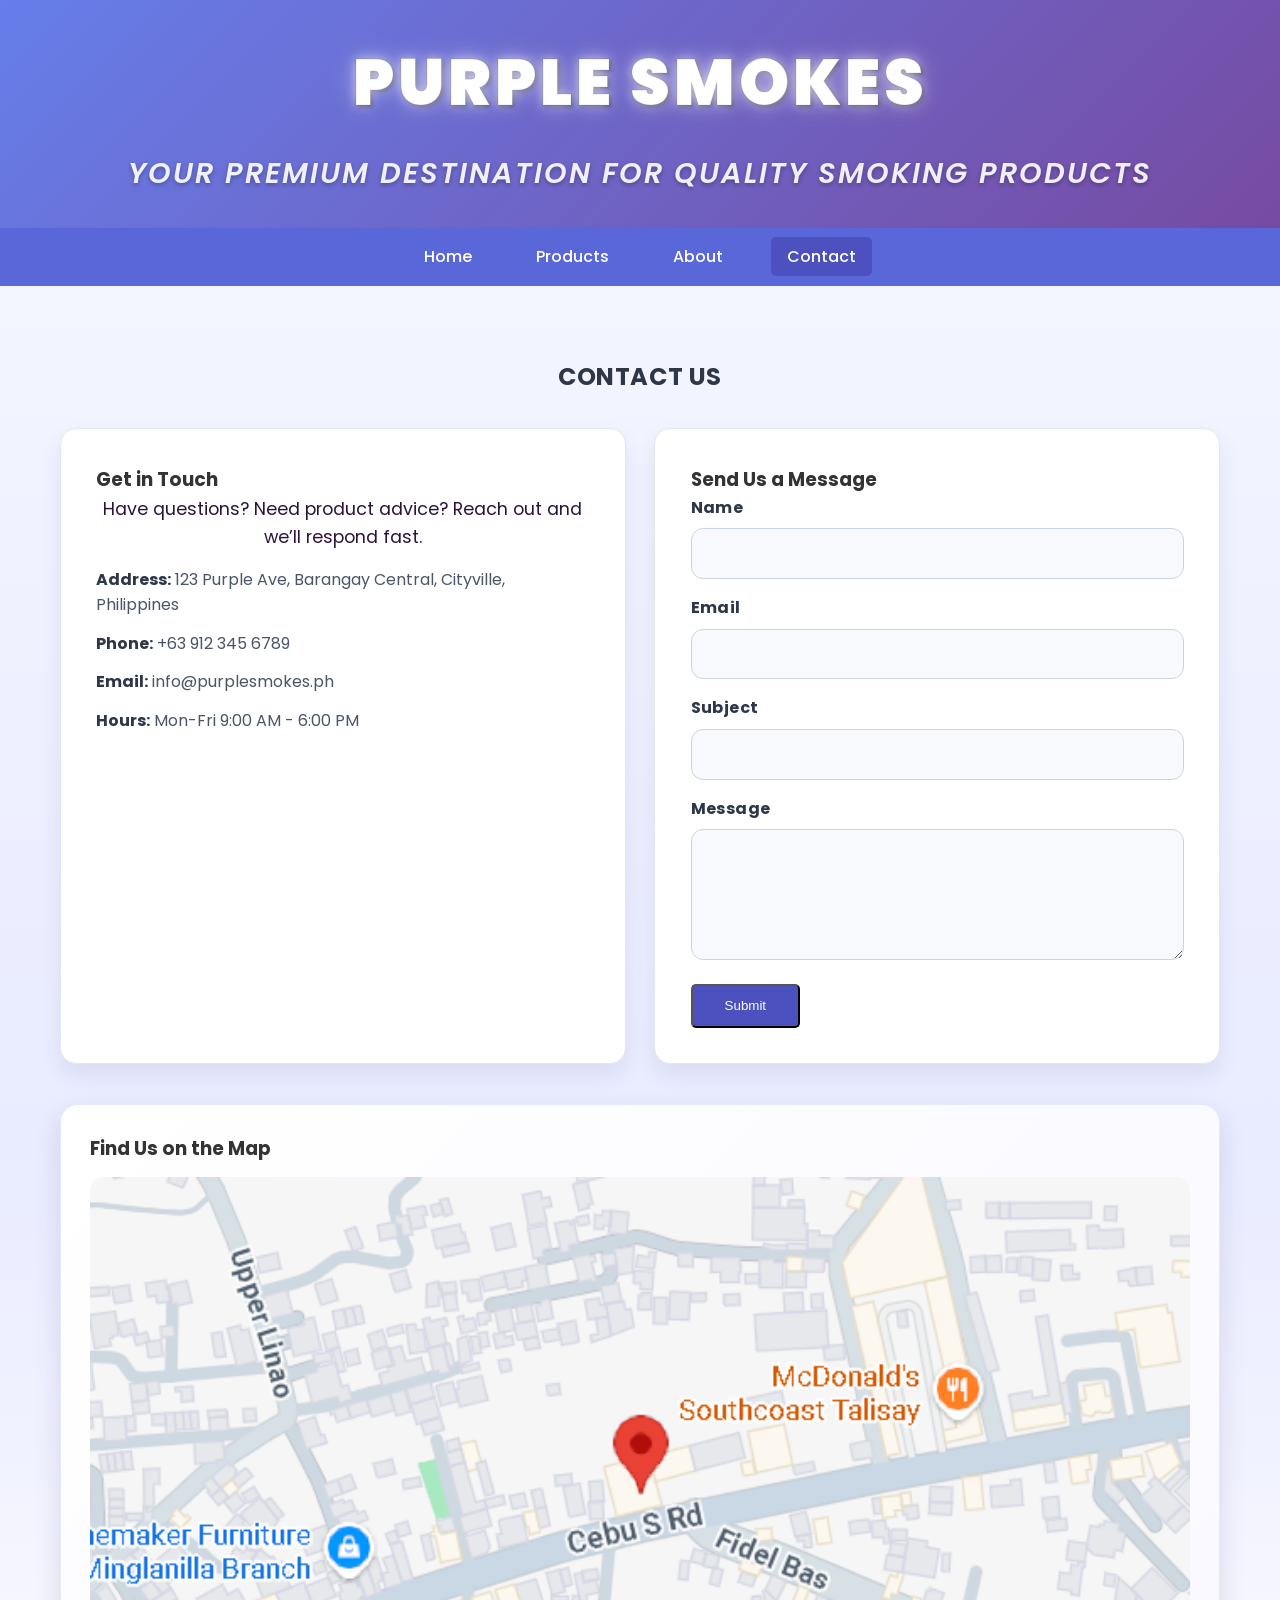
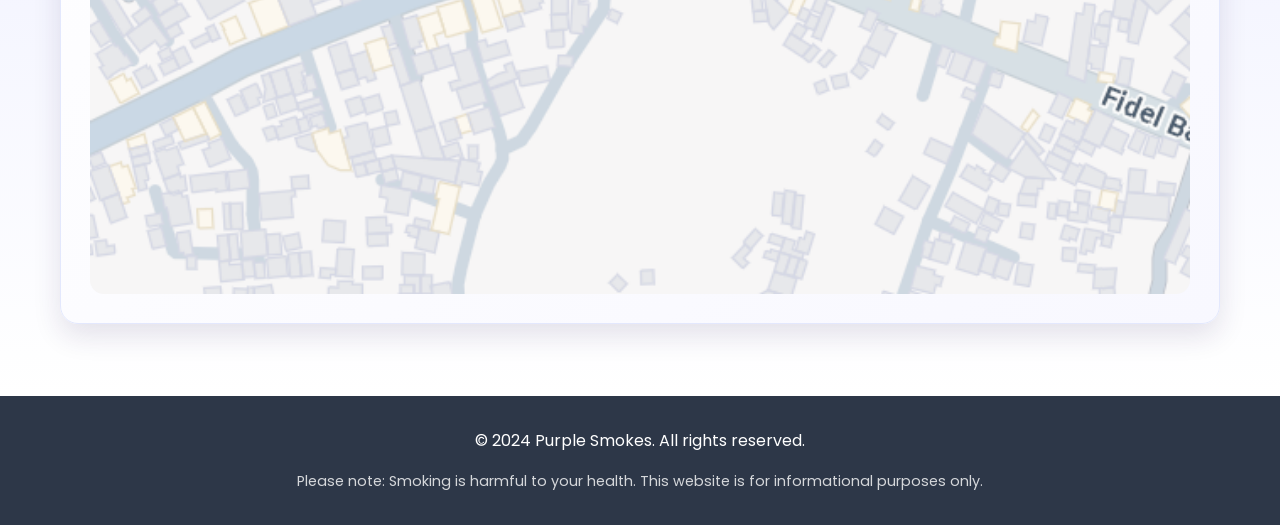
<file: act6/contact.html>
<!DOCTYPE html>
<html lang="en">
<head>
    <meta charset="UTF-8">
    <meta name="viewport" content="width=device-width, initial-scale=1.0">
    <title>Contact Us - Purple Smokes</title>
    <link rel="stylesheet" href="style.css">
    <link href="https://fonts.googleapis.com/css2?family=Poppins:wght@300;400;500;600;700&display=swap" rel="stylesheet">
</head>
<body>
    <header class="header">
        <div class="container">
            <h1>Purple Smokes</h1>
            <p>Your Premium Destination for Quality Smoking Products</p>
        </div>
    </header>

    <nav class="nav">
        <div class="container">
            <ul>
                <li><a href="home.html">Home</a></li>
                <li><a href="products.html">Products</a></li>
                <li><a href="about.html">About</a></li>
                <li><a href="contact.html" class="active">Contact</a></li>
            </ul>
        </div>
    </nav>

    <main class="main">
        <section class="contact">
            <div class="container">
                <h2>Contact Us</h2>
                <div class="contact-grid">
                    <div class="contact-info">
                        <h3>Get in Touch</h3>
                        <p>Have questions? Need product advice? Reach out and we’ll respond fast.</p>
                        <ul>
                            <li><strong>Address:</strong> 123 Purple Ave, Barangay Central, Cityville, Philippines</li>
                            <li><strong>Phone:</strong> +63 912 345 6789</li>
                            <li><strong>Email:</strong> info@purplesmokes.ph</li>
                            <li><strong>Hours:</strong> Mon-Fri 9:00 AM - 6:00 PM</li>
                        </ul>
                    </div>

                    <div class="contact-form">
                        <h3>Send Us a Message</h3>
                        <form action="#" method="post" autocomplete="off">
                            <label for="name">Name</label>
                            <input type="text" id="name" name="name" required>

                            <label for="email">Email</label>
                            <input type="email" id="email" name="email" required>

                            <label for="subject">Subject</label>
                            <input type="text" id="subject" name="subject" required>

                            <label for="message">Message</label>
                            <textarea id="message" name="message" rows="5" required></textarea>

                            <button type="submit" class="btn">Submit</button>
                        </form>
                    </div>
                </div>

                <div class="map-section">
                    <h3>Find Us on the Map</h3>
                    <div class="map-wrapper">
                        <img src="images/map.png" alt="Purple Smokes store location map" style="width:100%; height:auto; border-radius: 10px; box-shadow: 0 4px 12px rgba(0,0,0,0.12);">
                    </div>
                </div>
            </div>
        </section>
    </main>

    <footer class="footer">
        <div class="container">
            <p>&copy; 2024 Purple Smokes. All rights reserved.</p>
            <p class="disclaimer">Please note: Smoking is harmful to your health. This website is for informational purposes only.</p>
        </div>
    </footer>
</body>
</html>
</file>
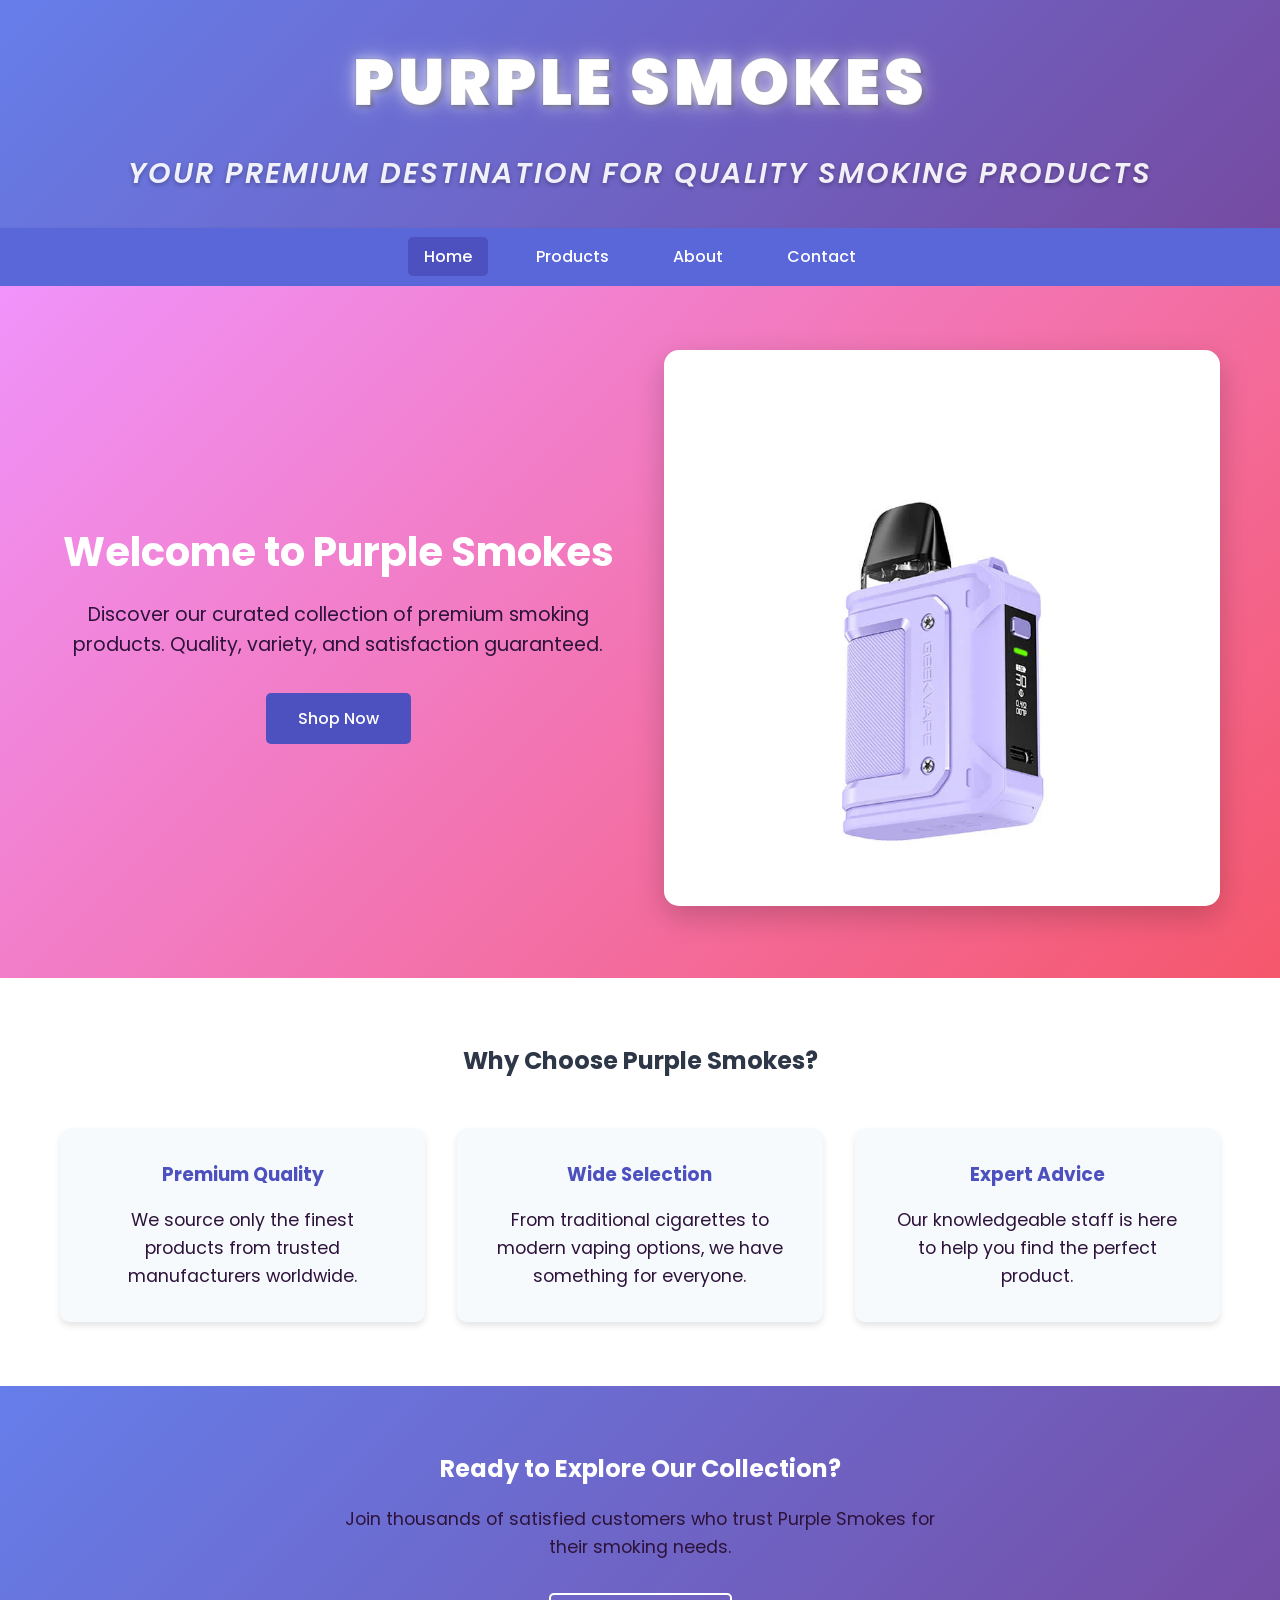
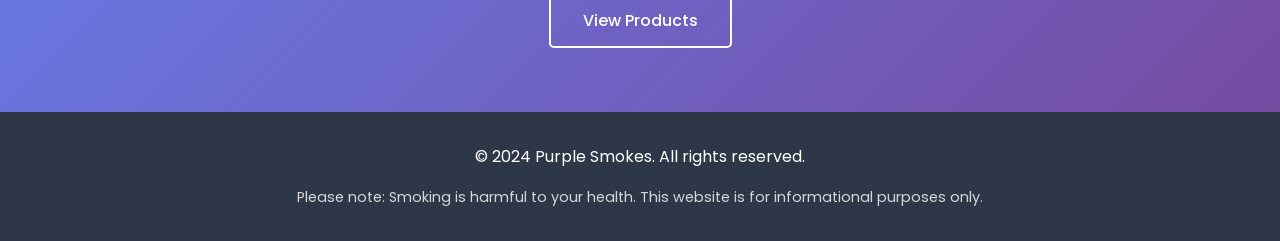
<file: act6/home.html>
<!DOCTYPE html>
<html lang="en">
<head>
    <meta charset="UTF-8">
    <meta name="viewport" content="width=device-width, initial-scale=1.0">
    <title>Purple Smokes - Premium Smoking Products</title>
    <link rel="stylesheet" href="style.css">
    <link href="https://fonts.googleapis.com/css2?family=Poppins:wght@300;400;500;600;700&display=swap" rel="stylesheet">
</head>
<body>
    <header class="header">
        <div class="container">
            <h1>Purple Smokes</h1>
            <p>Your Premium Destination for Quality Smoking Products</p>
        </div>
    </header>

    <nav class="nav">
        <div class="container">
            <ul>
                <li><a href="home.html" class="active">Home</a></li>
                <li><a href="products.html">Products</a></li>
                <li><a href="about.html">About</a></li>
                <li><a href="contact.html">Contact</a></li>
            </ul>
        </div>
    </nav>

    <main class="main">
        <section class="hero">
            <div class="container">
                <div class="hero-content">
                    <h2>Welcome to Purple Smokes</h2>
                    <p>Discover our curated collection of premium smoking products. Quality, variety, and satisfaction guaranteed.</p>
                    <a href="products.html" class="btn">Shop Now</a>
                </div>
                <div class="hero-image">
                    <img src="images/vape.webp" alt="Premium Vaping Products" class="hero-img">
                </div>
            </div>
        </section>

        <section class="features">
            <div class="container">
                <h2>Why Choose Purple Smokes?</h2>
                <div class="feature-grid">
                    <div class="feature">
                        <h3>Premium Quality</h3>
                        <p>We source only the finest products from trusted manufacturers worldwide.</p>
                    </div>
                    <div class="feature">
                        <h3>Wide Selection</h3>
                        <p>From traditional cigarettes to modern vaping options, we have something for everyone.</p>
                    </div>
                    <div class="feature">
                        <h3>Expert Advice</h3>
                        <p>Our knowledgeable staff is here to help you find the perfect product.</p>
                    </div>
                </div>
            </div>
        </section>

        <section class="cta">
            <div class="container">
                <h2>Ready to Explore Our Collection?</h2>
                <p>Join thousands of satisfied customers who trust Purple Smokes for their smoking needs.</p>
                <a href="products.html" class="btn btn-secondary">View Products</a>
            </div>
        </section>
    </main>

    <footer class="footer">
        <div class="container">
            <p>&copy; 2024 Purple Smokes. All rights reserved.</p>
            <p class="disclaimer">Please note: Smoking is harmful to your health. This website is for informational purposes only.</p>
        </div>
    </footer>
</body>
</html>
</file>
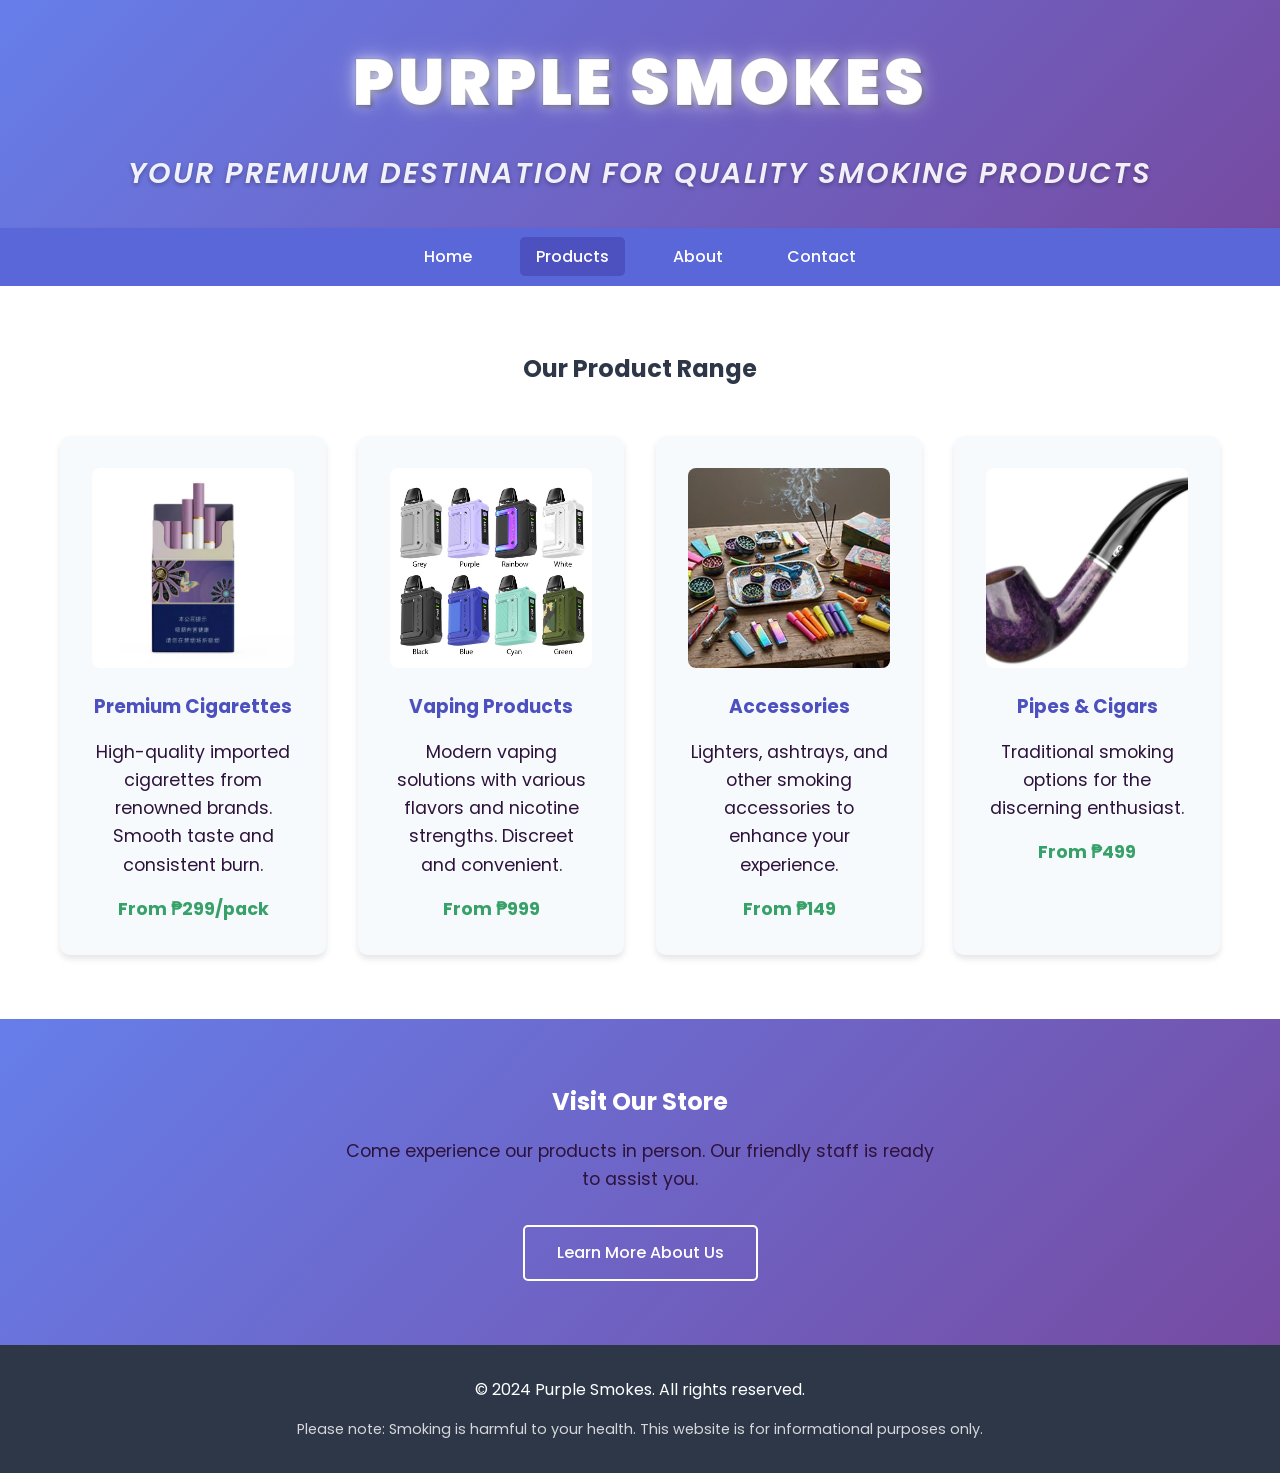
<file: act6/products.html>
<!DOCTYPE html>
<html lang="en">
<head>
    <meta charset="UTF-8">
    <meta name="viewport" content="width=device-width, initial-scale=1.0">
    <title>Products - Purple Smokes</title>
    <link rel="stylesheet" href="style.css">
    <link href="https://fonts.googleapis.com/css2?family=Poppins:wght@300;400;500;600;700&display=swap" rel="stylesheet">
</head>
<body>
    <header class="header">
        <div class="container">
            <h1>Purple Smokes</h1>
            <p>Your Premium Destination for Quality Smoking Products</p>
        </div>
    </header>

    <nav class="nav">
        <div class="container">
            <ul>
                <li><a href="home.html">Home</a></li>
                <li><a href="products.html" class="active">Products</a></li>
                <li><a href="about.html">About</a></li>
                <li><a href="contact.html">Contact</a></li>
            </ul>
        </div>
    </nav>

    <main class="main">
        <section class="products">
            <div class="container">
                <h2>Our Product Range</h2>
                <div class="product-grid">
                    <div class="product-card">
                        <img src="images/pack.jpg" alt="Premium Cigarettes" class="product-img">
                        <h3>Premium Cigarettes</h3>
                        <p>High-quality imported cigarettes from renowned brands. Smooth taste and consistent burn.</p>
                        <span class="price">From ₱299/pack</span>
                    </div>
                    <div class="product-card">
                        <img src="images/vapeproducts.jpg" alt="Vaping Products" class="product-img">
                        <h3>Vaping Products</h3>
                        <p>Modern vaping solutions with various flavors and nicotine strengths. Discreet and convenient.</p>
                        <span class="price">From ₱999</span>
                    </div>
                    <div class="product-card">
                        <img src="images/smoking-acce.jpg" alt="Accessories" class="product-img">
                        <h3>Accessories</h3>
                        <p>Lighters, ashtrays, and other smoking accessories to enhance your experience.</p>
                        <span class="price">From ₱149</span>
                    </div>
                    <div class="product-card">
                        <img src="images/pipe.jpg" alt="Pipes & Cigars" class="product-img">
                        <h3>Pipes & Cigars</h3>
                        <p>Traditional smoking options for the discerning enthusiast.</p>
                        <span class="price">From ₱499</span>
                    </div>
                </div>
            </div>
        </section>

        <section class="cta">
            <div class="container">
                <h2>Visit Our Store</h2>
                <p>Come experience our products in person. Our friendly staff is ready to assist you.</p>
                <a href="about.html" class="btn btn-secondary">Learn More About Us</a>
            </div>
        </section>
    </main>

    <footer class="footer">
        <div class="container">
            <p>&copy; 2024 Purple Smokes. All rights reserved.</p>
            <p class="disclaimer">Please note: Smoking is harmful to your health. This website is for informational purposes only.</p>
        </div>
    </footer>
</body>
</html>
</file>
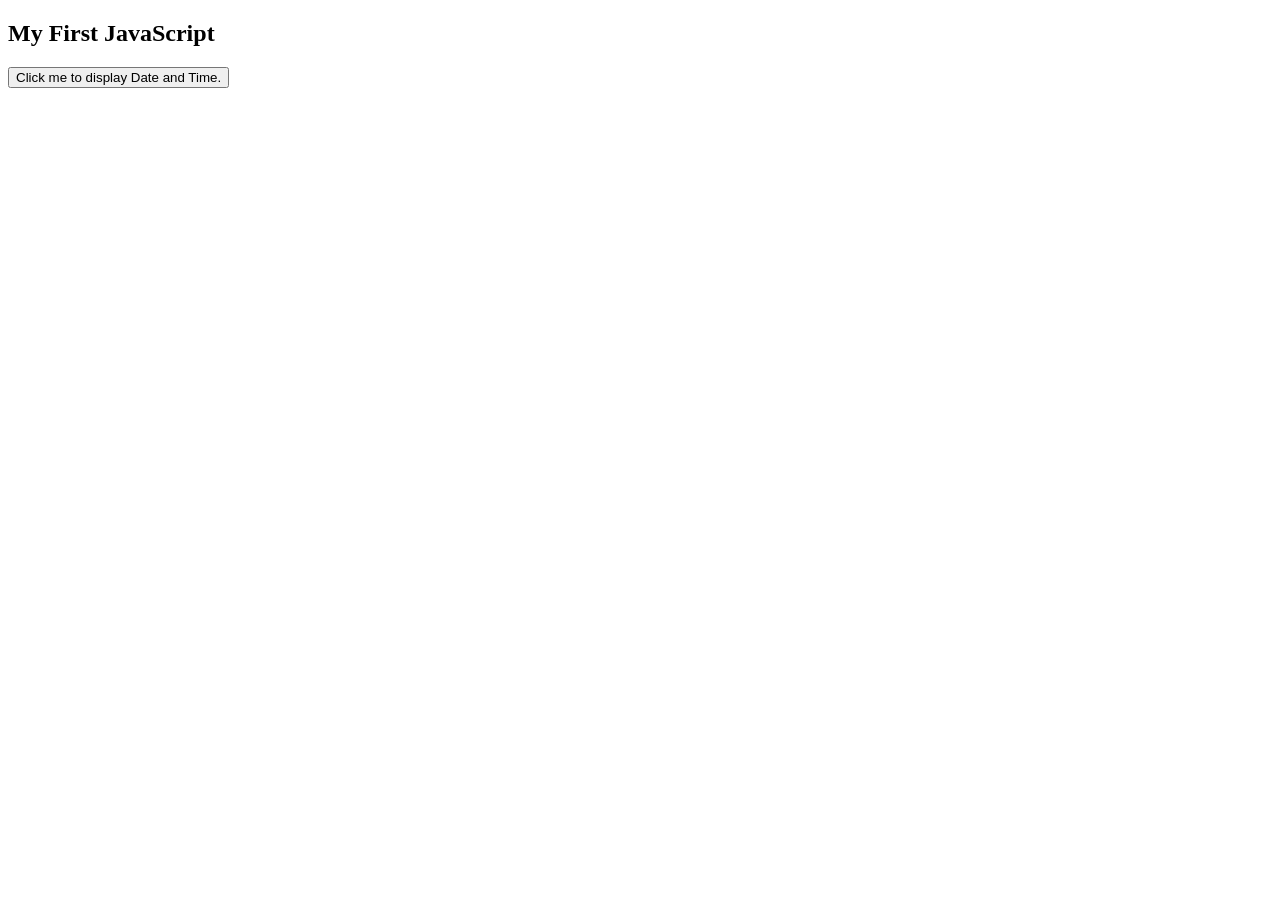
<file: act7/index.html.html>
<!DOCTYPE html>
<html>
    <head>
        <title>JavaScript</title>
    </head>
    <body>
        <h2>My First JavaScript</h2>

        <button type="button"
        onclick="document.getElementById('demo').innerHTML = Date()">
        Click me to display Date and Time.</button>
        <p id="demo"></p>

    </body>
</html>
</file>
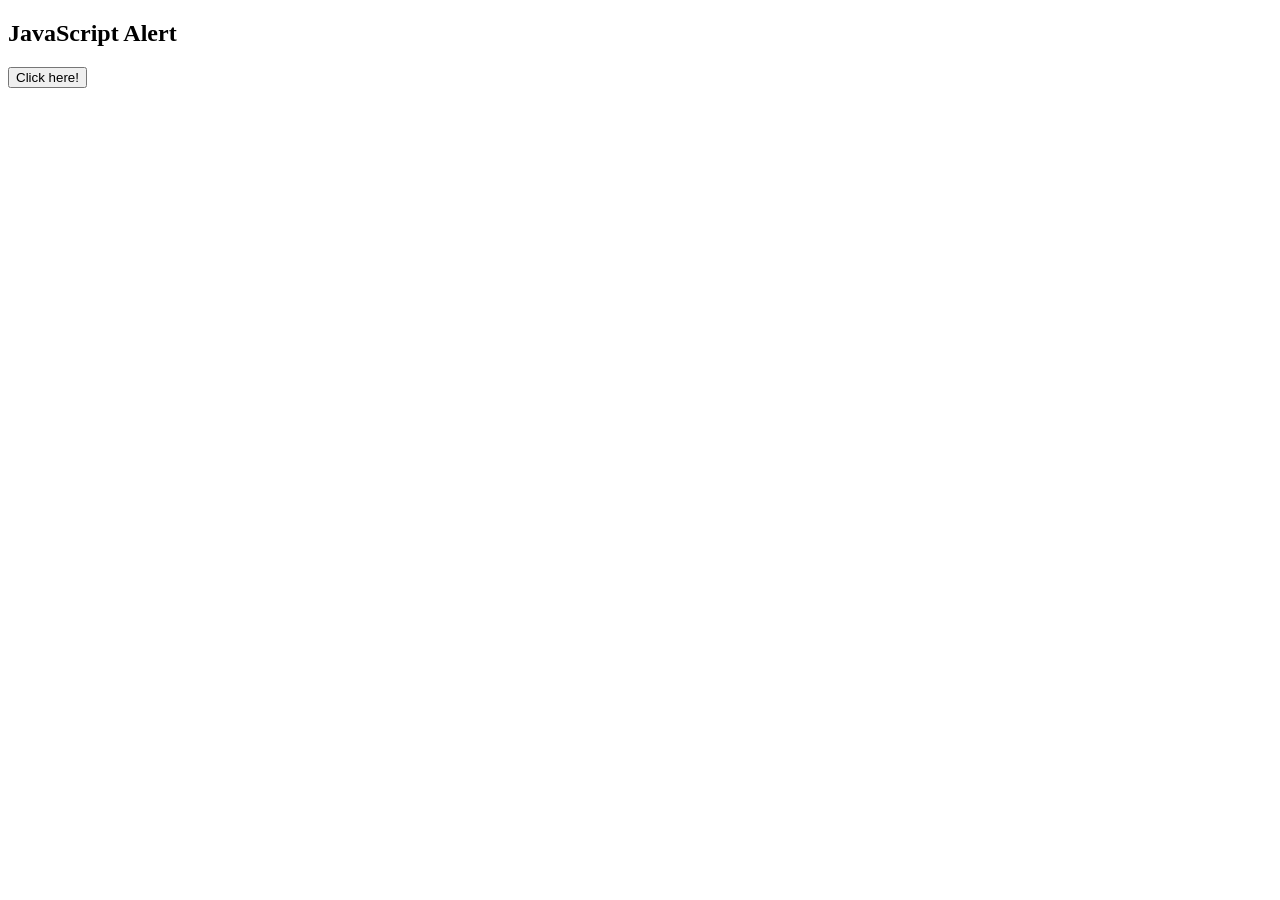
<file: act8/index.html.html>
<!DOCTYPE html>
<html>
    <head>
        <title>Activity 8</title>
        <script>
            function myFunction() {
                var name = "Jefferson";
                alert("Hi " + name + " I am an alert box!"); //+ sign is concatenation
            }
        </script>
    </head>
    <body>
        <h2>JavaScript Alert</h2>
        <button onclick="myFunction()">Click here!</button>
    </body>
</html>
</file>
<file: style.css>
/* Unique Grey Portfolio Styles - Enhanced */

:root {
    --primary-grey: #6b7280;
    --light-grey: #f9fafb;
    --medium-grey: #e5e7eb;
    --dark-grey: #374151;
    --accent-grey: #9ca3af;
    --text-grey: #1f2937;
    --shadow-grey: rgba(107, 114, 128, 0.1);
    --shadow-dark: rgba(107, 114, 128, 0.2);
    --accent-blue: #3b82f6;
    --accent-slate: #475569;
}

* {
    box-sizing: border-box;
}

html {
    scroll-behavior: smooth;
}

body {
    font-family: 'Inter', sans-serif;
    margin: 0;
    padding: 0;
    background: linear-gradient(135deg, var(--light-grey) 0%, var(--medium-grey) 100%);
    color: var(--text-grey);
    line-height: 1.6;
    letter-spacing: -0.3px;
    -webkit-font-smoothing: antialiased;
    -moz-osx-font-smoothing: grayscale;
}

/* Custom scrollbar */
::-webkit-scrollbar {
    width: 8px;
}
::-webkit-scrollbar-track {
    background: var(--medium-grey);
    border-radius: 10px;
}
::-webkit-scrollbar-thumb {
    background: var(--primary-grey);
    border-radius: 10px;
}
::-webkit-scrollbar-thumb:hover {
    background: var(--dark-grey);
}

/* Container */
.container {
    max-width: 1200px;
    margin: 0 auto;
    padding: 0 1rem;
}

/* Header */
header {
    background: rgba(255, 255, 255, 0.95);
    backdrop-filter: blur(10px);
    box-shadow: 0 2px 20px var(--shadow-grey);
    position: sticky;
    top: 0;
    z-index: 1000;
    transition: all 0.3s ease;
}

.logo {
    font-size: 1.5rem;
    font-weight: 700;
    color: var(--primary-grey);
    text-decoration: none;
    transition: all 0.3s cubic-bezier(0.4, 0, 0.2, 1);
    position: relative;
}

.logo::after {
    content: '';
    position: absolute;
    bottom: -2px;
    left: 0;
    width: 0;
    height: 2px;
    background: linear-gradient(90deg, var(--primary-grey), var(--accent-blue));
    transition: width 0.3s ease;
}

.logo:hover {
    color: var(--accent-blue);
}

.logo:hover::after {
    width: 100%;
}

.desktop-menu a {
    color: var(--text-grey);
    text-decoration: none;
    font-weight: 500;
    padding: 0.6rem 1.2rem;
    border-radius: 0.5rem;
    transition: all 0.3s cubic-bezier(0.4, 0, 0.2, 1);
    position: relative;
    overflow: hidden;
}

.desktop-menu a::before {
    content: '';
    position: absolute;
    top: 0;
    left: -100%;
    width: 100%;
    height: 100%;
    background: linear-gradient(90deg, transparent, rgba(59, 130, 246, 0.1), transparent);
    transition: left 0.3s ease;
}

.desktop-menu a:hover {
    background: var(--medium-grey);
    color: var(--accent-blue);
    transform: translateY(-2px);
}

.desktop-menu a:hover::before {
    left: 100%;
}

/* Mobile Menu Button */
.mobile-menu-btn {
    display: flex;
    flex-direction: column;
    background: none;
    border: none;
    cursor: pointer;
    padding: 0.5rem;
}

.mobile-menu-btn span {
    width: 25px;
    height: 3px;
    background: var(--primary-grey);
    margin: 3px 0;
    transition: 0.3s;
    border-radius: 2px;
}

.mobile-menu-btn.active span:nth-child(1) {
    transform: rotate(-45deg) translate(-5px, 6px);
}

.mobile-menu-btn.active span:nth-child(2) {
    opacity: 0;
}

.mobile-menu-btn.active span:nth-child(3) {
    transform: rotate(45deg) translate(-5px, -6px);
}

.mobile-menu {
    position: absolute;
    top: 100%;
    left: 0;
    right: 0;
    background: white;
    box-shadow: 0 4px 20px var(--shadow-grey);
    border-radius: 0.5rem;
    margin-top: 0.5rem;
    display: none;
}

.mobile-menu a {
    display: block;
    padding: 1rem;
    color: var(--text-grey);
    text-decoration: none;
    border-bottom: 1px solid var(--medium-grey);
    transition: background 0.3s ease;
}

.mobile-menu a:hover {
    background: var(--light-grey);
}

.mobile-menu.show {
    display: block;
}

/* Hero Section */
#hero {
    background: linear-gradient(135deg, var(--primary-grey) 0%, var(--dark-grey) 50%, var(--accent-slate) 100%);
    background-attachment: fixed;
    color: white;
    min-height: 100vh;
    display: flex;
    align-items: center;
    justify-content: center;
    position: relative;
    overflow: hidden;
}

.hero-bg-pattern {
    position: absolute;
    top: 0;
    left: 0;
    right: 0;
    bottom: 0;
    background: url('data:image/svg+xml,<svg xmlns="http://www.w3.org/2000/svg" viewBox="0 0 100 100"><circle cx="20" cy="20" r="2" fill="rgba(255,255,255,0.05)"/><circle cx="80" cy="40" r="1" fill="rgba(255,255,255,0.05)"/><circle cx="60" cy="80" r="1.5" fill="rgba(255,255,255,0.05)"/><circle cx="40" cy="60" r="1" fill="rgba(255,255,255,0.05)"/></svg>');
    animation: float 20s infinite linear;
}

@keyframes float {
    0% { transform: translateY(0px); }
    100% { transform: translateY(-100px); }
}

.hero-content {
    display: flex;
    align-items: center;
    gap: 4rem;
    z-index: 1;
    max-width: 1200px;
    width: 100%;
    padding: 0 1rem;
}

.hero-text {
    flex: 1;
}

.hero-text h1 {
    font-size: 3.5rem;
    font-weight: 800;
    margin-bottom: 1rem;
    line-height: 1.1;
    background: linear-gradient(135deg, rgba(255,255,255,0.95), rgba(255,255,255,0.7));
    -webkit-background-clip: text;
    -webkit-text-fill-color: transparent;
    background-clip: text;
    animation: slideInDown 0.8s ease-out;
}

.hero-text p {
    font-size: 1.25rem;
    margin-bottom: 1rem;
    opacity: 0.9;
}

.hero-details p {
    font-size: 1rem;
    margin-bottom: 2rem;
    opacity: 0.8;
}

.hero-image {
    flex: 1;
    text-align: center;
}

.hero-image img {
    width: 300px;
    height: 300px;
    border-radius: 50%;
    object-fit: cover;
    border: 5px solid rgba(255, 255, 255, 0.2);
    box-shadow: 0 20px 40px rgba(0, 0, 0, 0.3);
}

/* Sections */
section {
    padding: 5rem 0;
    position: relative;
}

section:nth-child(even) {
    background: linear-gradient(135deg, var(--light-grey) 0%, var(--medium-grey) 100%);
}

section h2 {
    font-size: 2.75rem;
    font-weight: 800;
    text-align: center;
    margin-bottom: 3.5rem;
    color: var(--text-grey);
    position: relative;
    animation: fadeInUp 0.8s ease-out;
}

section h2::after {
    content: '';
    position: absolute;
    bottom: -15px;
    left: 50%;
    transform: translateX(-50%);
    width: 60px;
    height: 5px;
    background: linear-gradient(90deg, var(--primary-grey), var(--accent-blue));
    border-radius: 3px;
    box-shadow: 0 2px 8px rgba(59, 130, 246, 0.2);
}

/* About Section */
.about-content {
    display: grid;
    grid-template-columns: 1fr 1fr;
    gap: 4rem;
    align-items: center;
    max-width: 1000px;
    margin: 0 auto;
}

.about-text {
    font-size: 1.125rem;
    line-height: 1.7;
}

.about-text p {
    margin-bottom: 1.5rem;
}

.about-image img {
    width: 100%;
    max-width: 400px;
    border-radius: 1rem;
    box-shadow: 0 20px 40px var(--shadow-grey);
}

/* Skills Section */
.skills-grid {
    display: grid;
    grid-template-columns: repeat(auto-fit, minmax(300px, 1fr));
    gap: 2rem;
    max-width: 1000px;
    margin: 0 auto;
}

.skill-category {
    background: white;
    padding: 2.5rem;
    border-radius: 1.2rem;
    box-shadow: 0 10px 35px var(--shadow-dark);
    transition: transform 0.3s cubic-bezier(0.4, 0, 0.2, 1), box-shadow 0.3s ease;
    border: 1px solid rgba(107, 114, 128, 0.05);
    position: relative;
    overflow: hidden;
}

.skill-category::before {
    content: '';
    position: absolute;
    top: 0;
    left: -100%;
    width: 100%;
    height: 100%;
    background: linear-gradient(90deg, transparent, rgba(59, 130, 246, 0.05), transparent);
    transition: left 0.5s ease;
}

.skill-category:hover::before {
    left: 100%;
}

.skill-category:hover {
    transform: translateY(-8px);
    box-shadow: 0 25px 50px rgba(107, 114, 128, 0.2);
    border-color: rgba(59, 130, 246, 0.1);
}

.skill-category h3 {
    font-size: 1.5rem;
    font-weight: 600;
    color: var(--primary-grey);
    margin-bottom: 1.5rem;
    display: flex;
    align-items: center;
}

.skill-category h3::before {
    content: '';
    width: 4px;
    height: 20px;
    background: var(--primary-grey);
    margin-right: 0.75rem;
    border-radius: 2px;
}

.skill-item {
    background: white;
    border-radius: 0.8rem;
    padding: 1.2rem;
    margin-bottom: 1rem;
    box-shadow: 0 4px 12px rgba(107, 114, 128, 0.1);
    border: 1px solid rgba(107, 114, 128, 0.08);
    transition: transform 0.3s ease, box-shadow 0.3s ease;
    position: relative;
    overflow: hidden;
}

.skill-item::before {
    content: '';
    position: absolute;
    top: 0;
    left: -100%;
    width: 100%;
    height: 100%;
    background: linear-gradient(90deg, transparent, rgba(59, 130, 246, 0.05), transparent);
    transition: left 0.4s ease;
}

.skill-item:hover::before {
    left: 100%;
}

.skill-item:hover {
    transform: translateY(-3px);
    box-shadow: 0 8px 20px rgba(107, 114, 128, 0.15);
    border-color: rgba(59, 130, 246, 0.1);
}

.skill-item span {
    display: block;
    font-weight: 600;
    font-size: 1rem;
    color: var(--text-grey);
    text-align: center;
}

/* Education Section */
.education-timeline {
    max-width: 800px;
    margin: 0 auto;
    position: relative;
}

.education-timeline::before {
    content: '';
    position: absolute;
    left: 30px;
    top: 0;
    bottom: 0;
    width: 2px;
    background: linear-gradient(to bottom, var(--primary-grey), var(--accent-grey));
}

.education-item {
    background: white;
    margin-left: 80px;
    margin-bottom: 2rem;
    padding: 2.5rem;
    border-radius: 1.2rem;
    box-shadow: 0 10px 35px var(--shadow-dark);
    position: relative;
    transition: transform 0.3s cubic-bezier(0.4, 0, 0.2, 1), box-shadow 0.3s ease;
    border: 1px solid rgba(107, 114, 128, 0.05);
}

.education-item:hover {
    transform: translateX(10px);
    box-shadow: 0 15px 40px rgba(107, 114, 128, 0.15);
    border-color: rgba(59, 130, 246, 0.1);
}

.education-item::before {
    content: '';
    position: absolute;
    left: -50px;
    top: 2rem;
    width: 20px;
    height: 20px;
    background: var(--primary-grey);
    border-radius: 50%;
    border: 4px solid white;
    box-shadow: 0 0 0 3px var(--medium-grey);
}

.education-icon {
    position: absolute;
    left: -45px;
    top: 1.75rem;
    width: 30px;
    height: 30px;
    background: white;
    border-radius: 50%;
    display: flex;
    align-items: center;
    justify-content: center;
    color: var(--primary-grey);
    box-shadow: 0 4px 12px var(--shadow-grey);
}

.education-content h3 {
    font-size: 1.25rem;
    font-weight: 600;
    color: var(--text-grey);
    margin-bottom: 0.5rem;
}

.education-institution {
    color: var(--primary-grey);
    font-weight: 500;
    margin-bottom: 0.25rem;
}

.education-year {
    color: var(--accent-grey);
    font-size: 0.875rem;
}

/* Contact Section */
.contact-content {
    display: grid;
    grid-template-columns: 1fr 1fr;
    gap: 4rem;
    max-width: 1000px;
    margin: 0 auto;
    align-items: start;
}

.contact-form {
    background: white;
    padding: 2rem;
    border-radius: 1rem;
    box-shadow: 0 10px 30px var(--shadow-grey);
}

.contact-form p {
    margin-bottom: 2rem;
    color: var(--primary-grey);
}

.form-group {
    margin-bottom: 1.5rem;
}

.form-group label {
    display: block;
    margin-bottom: 0.5rem;
    font-weight: 500;
    color: var(--text-grey);
}

.form-group input,
.form-group textarea {
    width: 100%;
    padding: 0.75rem;
    border: 2px solid var(--medium-grey);
    border-radius: 0.5rem;
    font-family: inherit;
    font-size: 1rem;
    transition: border-color 0.3s ease;
}

.form-group input:focus,
.form-group textarea:focus {
    outline: none;
    border-color: var(--primary-grey);
}

.contact-info h3 {
    font-size: 1.5rem;
    font-weight: 600;
    color: var(--text-grey);
    margin-bottom: 1.5rem;
}

.location-map {
    margin-top: 1rem;
    border-radius: 0.8rem;
    overflow: hidden;
    box-shadow: 0 4px 12px rgba(107, 114, 128, 0.15);
}

.location-map iframe {
    width: 100%;
    height: 300px;
    border: none;
    border-radius: 0.8rem;
}

.social-links {
    display: flex;
    gap: 1rem;
}

.social-link {
    display: flex;
    align-items: center;
    gap: 0.5rem;
    color: var(--primary-grey);
    text-decoration: none;
    padding: 0.75rem 1rem;
    border: 2px solid var(--medium-grey);
    border-radius: 0.5rem;
    transition: all 0.3s ease;
}

.social-link:hover {
    background: var(--primary-grey);
    color: white;
    border-color: var(--primary-grey);
    transform: translateY(-2px);
}

/* Buttons */
.btn {
    display: inline-block;
    padding: 0.75rem 2rem;
    border-radius: 2rem;
    text-decoration: none;
    font-weight: 600;
    transition: all 0.3s cubic-bezier(0.4, 0, 0.2, 1);
    cursor: pointer;
    border: none;
    position: relative;
    overflow: hidden;
}

.btn::before {
    content: '';
    position: absolute;
    top: 0;
    left: -100%;
    width: 100%;
    height: 100%;
    background: linear-gradient(90deg, transparent, rgba(255,255,255,0.2), transparent);
    transition: left 0.5s;
}

.btn:hover::before {
    left: 100%;
}

.btn-primary {
    background: linear-gradient(135deg, var(--primary-grey), var(--dark-grey));
    color: white;
    box-shadow: 0 4px 15px rgba(107, 114, 128, 0.3);
}

.btn-primary:hover {
    transform: translateY(-3px);
    box-shadow: 0 8px 25px rgba(107, 114, 128, 0.4);
}

/* Footer */
footer {
    background: linear-gradient(135deg, var(--dark-grey), #1f2937);
    color: white;
    padding: 3rem 0;
    position: relative;
}

footer::before {
    content: '';
    position: absolute;
    top: 0;
    left: 0;
    right: 0;
    height: 4px;
    background: linear-gradient(90deg, var(--primary-grey), var(--accent-grey), var(--primary-grey));
}

.footer-nav {
    display: flex;
    justify-content: center;
    gap: 2rem;
    margin-top: 1rem;
}

.footer-nav a {
    color: var(--medium-grey);
    text-decoration: none;
    transition: color 0.3s ease;
}

.footer-nav a:hover {
    color: white;
}

/* Projects Section */
.projects-grid {
    display: grid;
    grid-template-columns: repeat(auto-fit, minmax(250px, 1fr));
    gap: 2rem;
    max-width: 1200px;
    margin: 0 auto;
}

.project-card {
    background: white;
    border-radius: 1.2rem;
    padding: 2rem;
    box-shadow: 0 10px 35px var(--shadow-dark);
    transition: all 0.3s cubic-bezier(0.4, 0, 0.2, 1);
    border: 1px solid rgba(107, 114, 128, 0.05);
    text-decoration: none;
    color: var(--text-grey);
    display: flex;
    align-items: center;
    justify-content: center;
    min-height: 150px;
    position: relative;
    overflow: hidden;
}

.project-card div {
    text-align: center;
}

.project-description {
    margin: 0.75rem 0 0;
    color: var(--accent-grey);
    font-size: 0.95rem;
    line-height: 1.5;
    max-width: 230px;
}

.project-card::before {
    content: '';
    position: absolute;
    top: 0;
    left: -100%;
    width: 100%;
    height: 100%;
    background: linear-gradient(90deg, transparent, rgba(59, 130, 246, 0.1), transparent);
    transition: left 0.5s ease;
}

.project-card:hover::before {
    left: 100%;
}

.project-card:hover {
    transform: translateY(-8px);
    box-shadow: 0 25px 50px rgba(107, 114, 128, 0.2);
    border-color: rgba(59, 130, 246, 0.1);
    background: linear-gradient(135deg, rgba(255, 255, 255, 0.95), rgba(59, 130, 246, 0.05));
}

.project-card h3 {
    font-size: 1.25rem;
    font-weight: 600;
    color: var(--primary-grey);
    margin: 0;
    text-align: center;
    position: relative;
    z-index: 1;
    transition: color 0.3s ease;
}

.project-card:hover h3 {
    color: var(--accent-blue);
}

@media (max-width: 768px) {
    .hero-content {
        flex-direction: column;
        text-align: center;
        gap: 2rem;
    }

    .hero-text h1 {
        font-size: 2rem;
    }

    .about-content,
    .contact-content {
        grid-template-columns: 1fr;
        gap: 2rem;
    }

    .education-item {
        margin-left: 60px;
    }

    .education-timeline::before {
        left: 20px;
    }

    .education-item::before {
        left: -35px;
    }

    .education-icon {
        left: -30px;
    }

    .footer-nav {
        flex-direction: column;
        align-items: center;
        gap: 1rem;
    }

    .location-map iframe {
        height: 250px;
    }
}
</file>
<file: act10/styles.css>
body {
    text-align: center;
    box-sizing: border-box;
    align-content: center;
    display: flex;
    justify-content: center;
    padding: 50px;
    font-family: 'Times New Roman', Times, serif;
}

h2{
    color:#1d1c1c;
}

.container {
    display: block;
    padding: 40px;
    background-color: #ebebeb;
    border-radius: 5px;
    width: 250px;
    border: 2px solid #b6b6b6;
}

button {
    background-color: #a2aaa3;
    color:white;
    border: 3px inherit;
    border-radius: 5px;
    margin: 5px;
    padding: 15px;
}

    button:hover {
        background-color: #6c7c6f;
        color: white;
        cursor: pointer;
    }
</file>
<file: act6/style.css>
* {
    margin: 0;
    padding: 0;
    box-sizing: border-box;
}

body {
    font-family: 'Poppins', sans-serif;
    line-height: 1.6;
    color: #333;
    background-color: #f8f9fa;
}

.container {
    max-width: 1200px;
    margin: 0 auto;
    padding: 0 20px;
}


.header {
    background: linear-gradient(135deg, #667eea 0%, #764ba2 100%);
    color: white;
    padding: 2rem 0;
    text-align: center;
    box-shadow: 0 2px 10px rgba(0,0,0,0.1);
}

.header h1 {
    font-size: 4rem;
    margin-bottom: 0.5rem;
    font-weight: 900;
    text-transform: uppercase;
    letter-spacing: 4px;
    color: #ffffff;
    text-shadow:
        0 0 10px rgba(255,255,255,0.5),
        0 0 20px rgba(255,255,255,0.3),
        0 0 30px rgba(255,255,255,0.2),
        2px 2px 4px rgba(0,0,0,0.5);
    text-stroke: 1px rgba(0,0,0,0.1);
    -webkit-text-stroke: 1px rgba(0,0,0,0.1);
}

.header p {
    font-size: 1.8rem;
    opacity: 0.9;
    font-weight: 600;
    font-style: italic;
    letter-spacing: 2px;
    text-shadow: 0 2px 4px rgba(0,0,0,0.3);
    text-transform: uppercase;
    margin-top: 1rem;
}

/* Navigation */
.nav {
    background: #5a67d8;
    box-shadow: 0 2px 5px rgba(0,0,0,0.1);
}

.nav ul {
    list-style: none;
    display: flex;
    justify-content: center;
    padding: 1rem 0;
}

.nav li {
    margin: 0 1rem;
}

.nav a {
    color: white;
    text-decoration: none;
    padding: 0.5rem 1rem;
    border-radius: 5px;
    transition: background-color 0.3s ease;
    font-weight: 500;
}

.nav a:hover,
.nav a.active {
    background-color: #4c51bf;
}

/* Main Content */
.main {
    min-height: calc(100vh - 200px);
}

.main p {
    text-align: center;
    color: #2d133b;
    font-size: 1.1rem;
}

/* Hero Section */
.hero {
    background: linear-gradient(135deg, #f093fb 0%, #f5576c 100%);
    color: white;
    padding: 4rem 0;
    text-align: center;
}

.hero .container {
    display: grid;
    grid-template-columns: 1fr 1fr;
    gap: 3rem;
    align-items: center;
}

.hero-content h2 {
    font-size: 2.5rem;
    margin-bottom: 1rem;
}

.hero-content p {
    font-size: 1.2rem;
    margin-bottom: 2rem;
}

.hero-image {
    text-align: center;
}

.hero-img {
    max-width: 100%;
    height: auto;
    border-radius: 15px;
    box-shadow: 0 10px 30px rgba(0,0,0,0.2);
}

.btn {
    display: inline-block;
    background: #4c51bf;
    color: white;
    padding: 0.8rem 2rem;
    text-decoration: none;
    border-radius: 5px;
    transition: background-color 0.3s ease;
    font-weight: 500;
}

.btn:hover {
    background: #434190;
}

.btn-secondary {
    background: transparent;
    border: 2px solid white;
}

.btn-secondary:hover {
    background: white;
    color: #4c51bf;
}

/* Features Section */
.features {
    padding: 4rem 0;
    background: white;
}

.features h2 {
    text-align: center;
    margin-bottom: 3rem;
    color: #2d3748;
}

.feature-grid {
    display: grid;
    grid-template-columns: repeat(auto-fit, minmax(250px, 1fr));
    gap: 2rem;
}

.feature {
    text-align: center;
    padding: 2rem;
    background: #f7fafc;
    border-radius: 10px;
    box-shadow: 0 4px 6px rgba(0,0,0,0.1);
}

.feature h3 {
    color: #4c51bf;
    margin-bottom: 1rem;
}

/* Products Section */
.products {
    padding: 4rem 0;
    background: white;
}

.products h2 {
    text-align: center;
    margin-bottom: 3rem;
    color: #2d3748;
}

.product-grid {
    display: grid;
    grid-template-columns: repeat(auto-fit, minmax(250px, 1fr));
    gap: 2rem;
}

.product-card {
    background: #f7fafc;
    padding: 2rem;
    border-radius: 10px;
    box-shadow: 0 4px 6px rgba(0,0,0,0.1);
    text-align: center;
    transition: transform 0.3s ease;
}

.product-card:hover {
    transform: translateY(-5px);
}

.product-img {
    width: 100%;
    height: 200px;
    object-fit: cover;
    border-radius: 8px;
    margin-bottom: 1rem;
}

.product-card h3 {
    color: #4c51bf;
    margin-bottom: 1rem;
}

.product-card .price {
    display: block;
    font-weight: bold;
    color: #38a169;
    margin-top: 1rem;
    font-size: 1.1rem;
}

/* About Section */
.about {
    padding: 4rem 0;
    background: white;
}

.about h2 {
    text-align: center;
    margin-bottom: 3rem;
    color: #2d3748;
}

.about-content {
    display: grid;
    grid-template-columns: 2fr 1fr;
    gap: 3rem;
    align-items: start;
}

.about-image {
    text-align: center;
}

.about-img {
    width: 100%;
    height: auto;
    border-radius: 10px;
    box-shadow: 0 4px 6px rgba(0,0,0,0.1);
}

/* Stats Section */
.stats {
    padding: 3rem 0;
    background: #edf2f7;
}

.about-stats {
    display: grid;
    grid-template-columns: repeat(3, 1fr);
    gap: 2rem;
}

.stat {
    text-align: center;
    padding: 2rem;
    background: white;
    border-radius: 10px;
    box-shadow: 0 2px 4px rgba(0,0,0,0.1);
}

.stat h3 {
    color: #4c51bf;
    font-size: 2.5rem;
    margin-bottom: 0.5rem;
}

/* Mission Section */
.mission {
    padding: 3rem 0;
    background: #edf2f7;
    text-align: center;
}

.mission h2 {
    margin-bottom: 1rem;
    color: #2d3748;
}

.mission p {
    font-size: 1.2rem;
    max-width: 800px;
    margin: 0 auto;
    color: #4a5568;
}

/* CTA Section */
.cta {
    padding: 4rem 0;
    background: linear-gradient(135deg, #667eea 0%, #764ba2 100%);
    color: white;
    text-align: center;
}

.cta h2 {
    margin-bottom: 1rem;
}

.cta p {
    margin-bottom: 2rem;
    max-width: 600px;
    margin-left: auto;
    margin-right: auto;
}

/* Contact Section */
.contact {
    padding: 4.5rem 0;
    background: linear-gradient(180deg, #f3f5ff 0%, #e9ebff 50%, #ffffff 100%);
    
}

.contact h2 {
    text-align: center;
    margin-bottom: 2rem;
    color: #2d3748;
    letter-spacing: 0.6px;
    text-transform: uppercase;
}

.contact-grid {
    display: grid;
    grid-template-columns: repeat(2, minmax(280px, 1fr));
    gap: 1.8rem;
    margin-bottom: 2.5rem;
}

.contact-info,
.contact-form {
    background: white;
    border: 1px solid #e2e8f0;
    border-radius: 16px;
    padding: 2.2rem;
    box-shadow: 0 10px 22px rgba(38, 21, 79, 0.08);
    transition: transform 0.3s ease, box-shadow 0.3s ease;
}

.contact-info:hover,
.contact-form:hover {
    transform: translateY(-3px);
    box-shadow: 0 12px 25px rgba(38, 21, 79, 0.14);
}

.contact-info ul {
    list-style: none;
    margin-top: 1rem;
}

.contact-info li {
    margin-bottom: 0.8rem;
    color: #4a5568;
}

.contact-info li strong {
    color: #2d3748;
}

.contact-form label {
    display: block;
    margin-bottom: 0.5rem;
    font-weight: 700;
    color: #2d3748;
    letter-spacing: 0.4px;
}

.contact-form input,
.contact-form textarea {
    width: 100%;
    padding: 0.9rem;
    margin-bottom: 1rem;
    border: 1px solid #cbd5e0;
    border-radius: 12px;
    font-family: inherit;
    background: #f8f9fc;
}

.contact-form input:focus,
.contact-form textarea:focus {
    outline: none;
    border-color: #667eea;
    box-shadow: 0 0 0 3px rgba(102, 126, 234, 0.15);
    background: white;
}

.map-section {
    background: linear-gradient(135deg, #ffffff 0%, #f8f8ff 100%);
    border-radius: 18px;
    border: 1px solid #e3e8fd;
    box-shadow: 0 12px 28px rgba(38, 21, 79, 0.12);
    padding: 1.8rem;
}

.map-section h2 {
    color: #2d3748;
    text-transform: uppercase;
    letter-spacing: 0.5px;
    margin-bottom: 1rem;
}

.map-wrapper {
    margin-top: 0.8rem;
    overflow: hidden;
    border-radius: 14px;
}

.map-wrapper img {
    width: 100%;
    height: auto;
    display: block;
    transition: transform 0.5s ease;
}

.map-wrapper img:hover {
    transform: scale(1.02);
}

/* Footer */
.footer {
    background: #2d3748;
    color: white;
    padding: 2rem 0;
    text-align: center;
}

.footer .disclaimer {
    font-size: 0.9rem;
    opacity: 0.8;
    margin-top: 1rem;
}

/* Responsive Design */
@media (max-width: 768px) {
    .header h1 {
        font-size: 2rem;
    }

    .nav ul {
        flex-direction: column;
        align-items: center;
    }

    .nav li {
        margin: 0.5rem 0;
    }

    .hero .container {
        grid-template-columns: 1fr;
        gap: 2rem;
    }

    .hero-content h2 {
        font-size: 2rem;
    }

    .feature-grid,
    .product-grid {
        grid-template-columns: 1fr;
    }

    .about-content {
        grid-template-columns: 1fr;
    }

    .about-stats {
        grid-template-columns: 1fr;
    }
}

@media (max-width: 480px) {
    .about-stats {
        grid-template-columns: 1fr;
    }

    .container {
        padding: 0 15px;
    }
}

button:hover, .btn:hover {
    background: #7c3aed;
    color: #e0d7f7;
}

.center {
    display: flex;
    justify-content: center;
    align-items: center;
}
</file>
